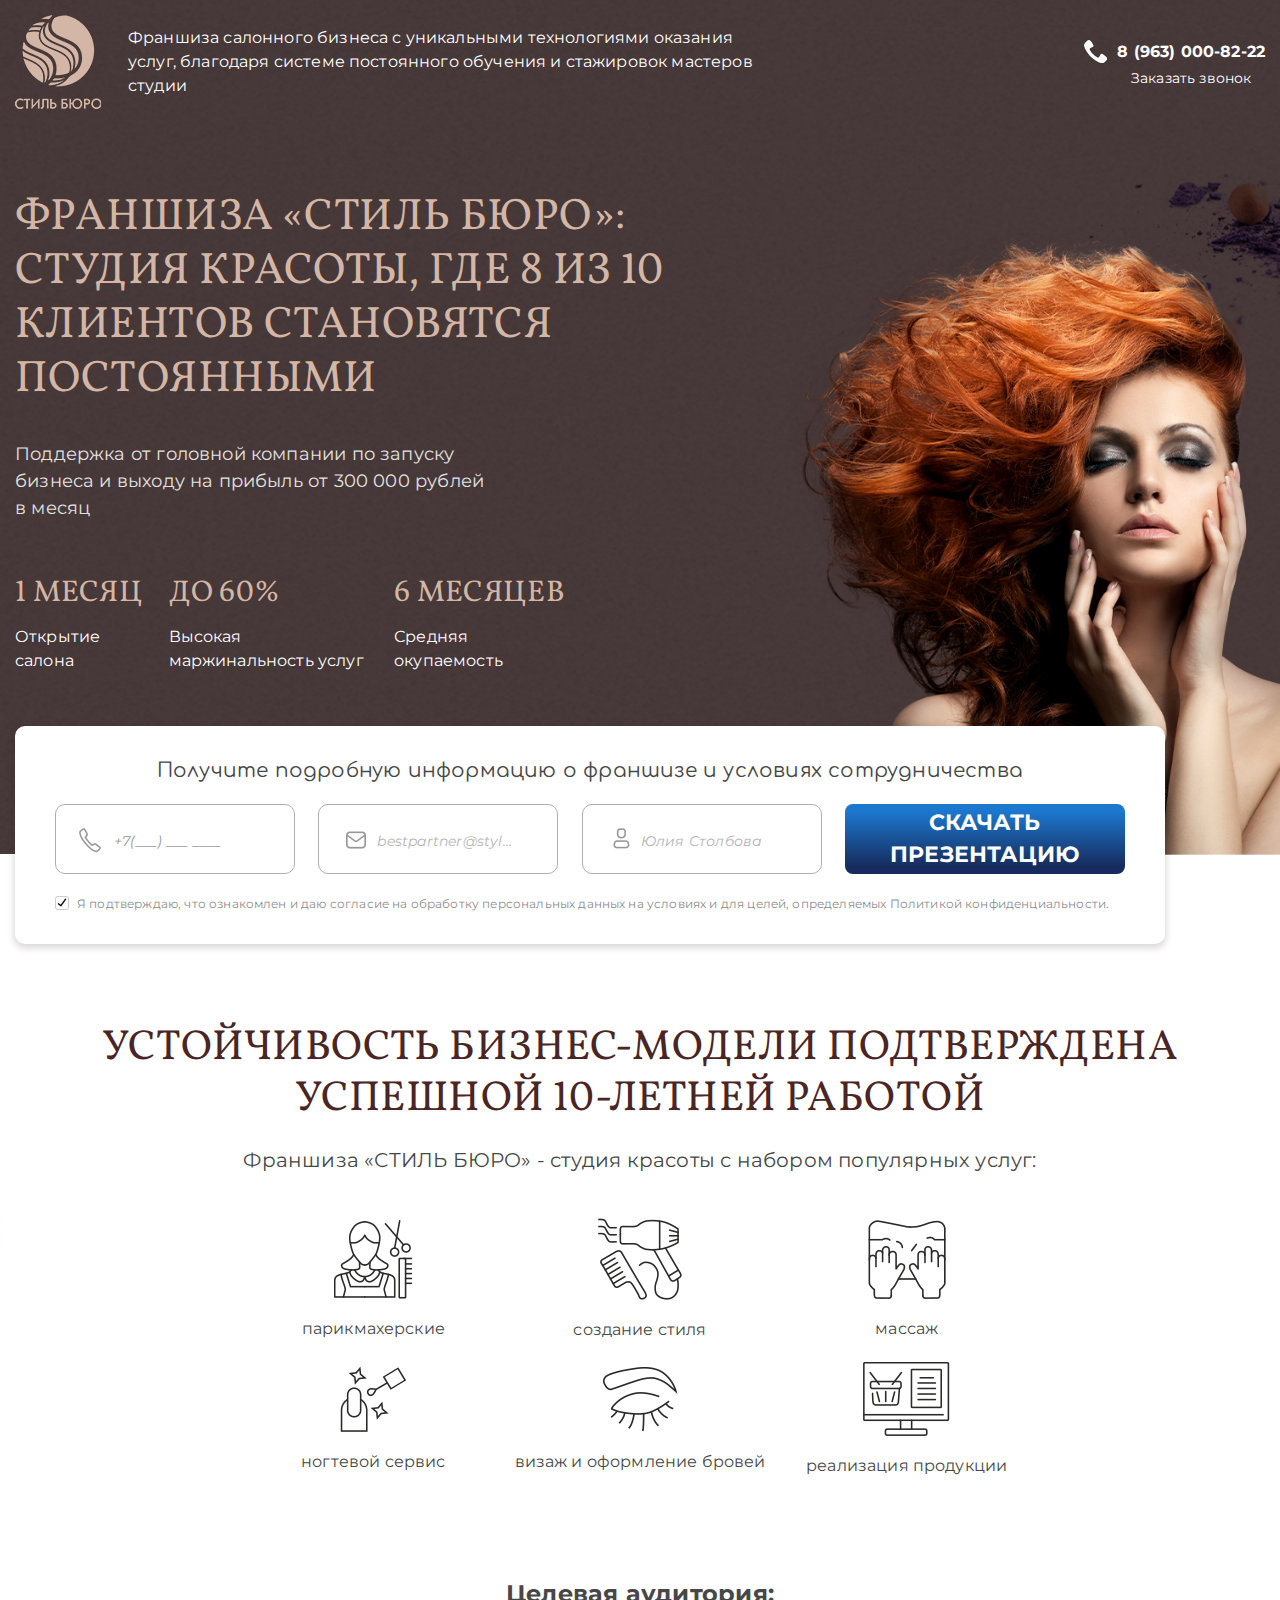
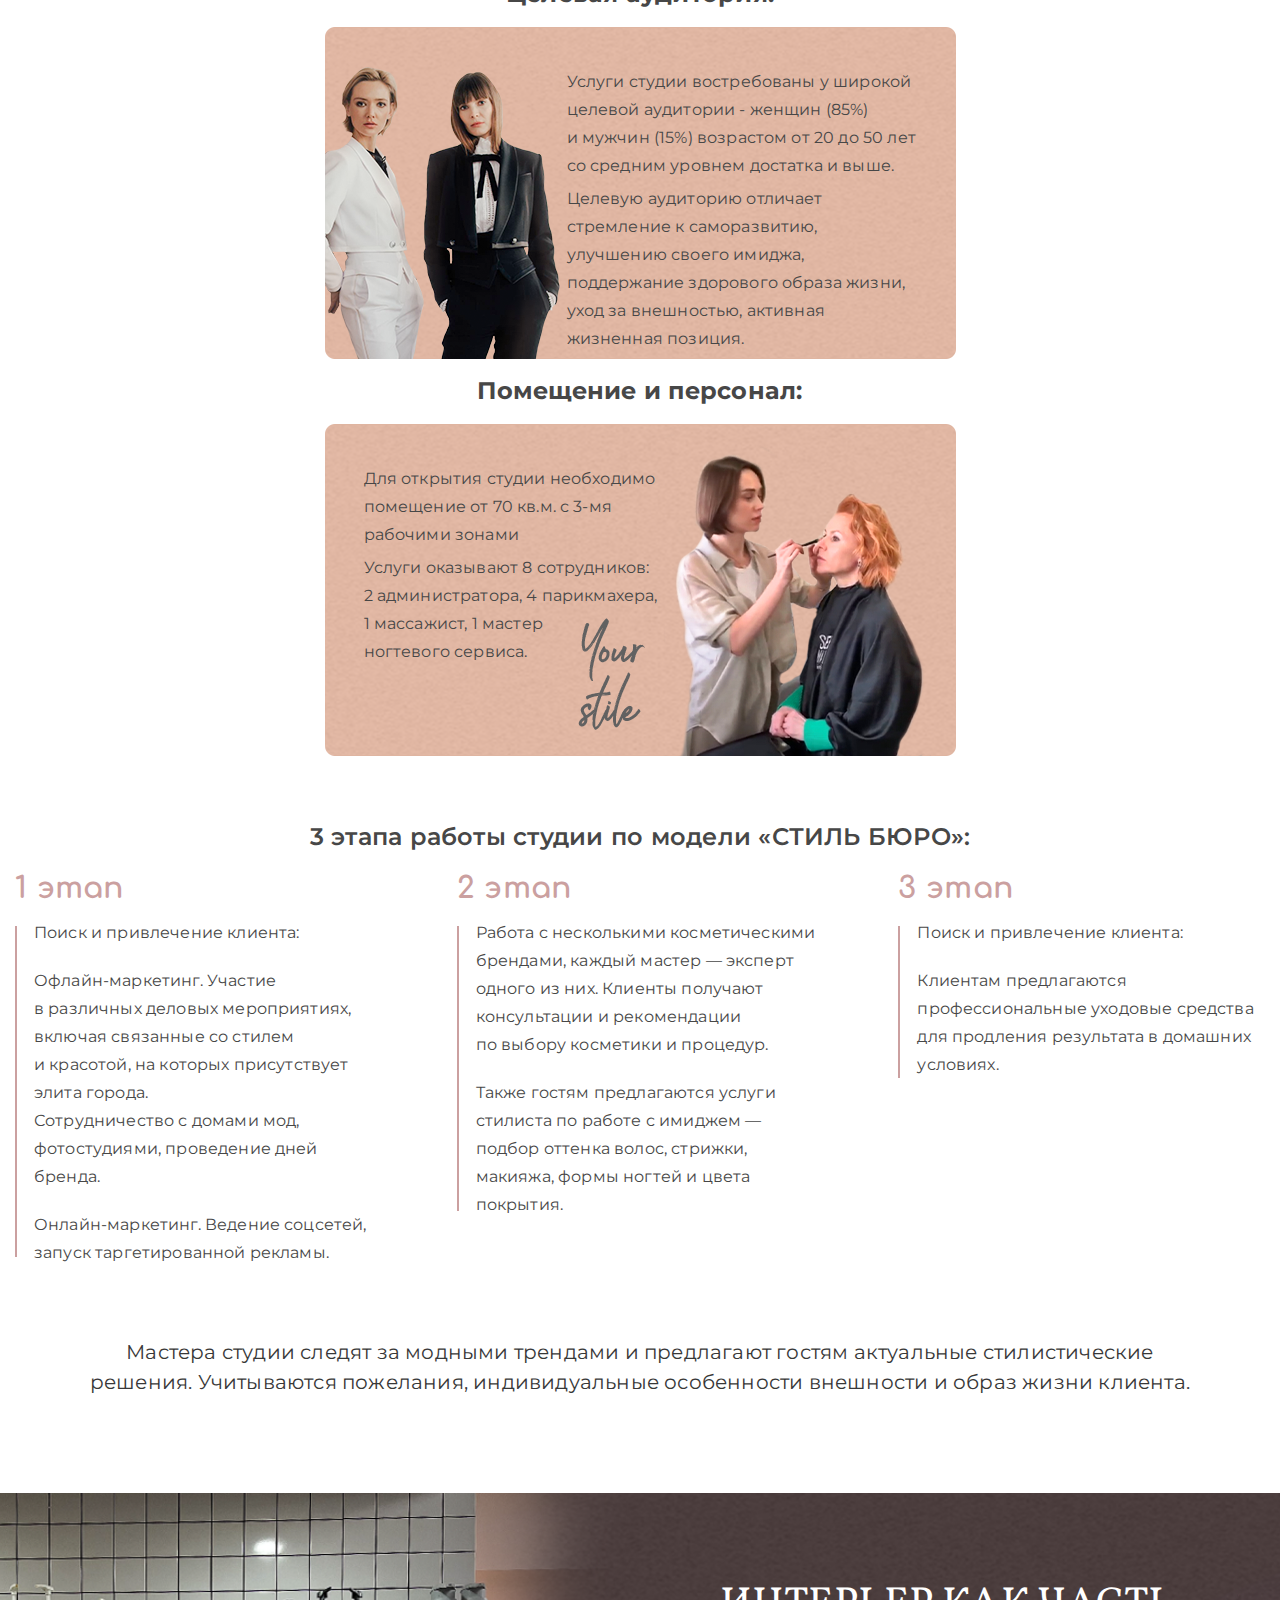
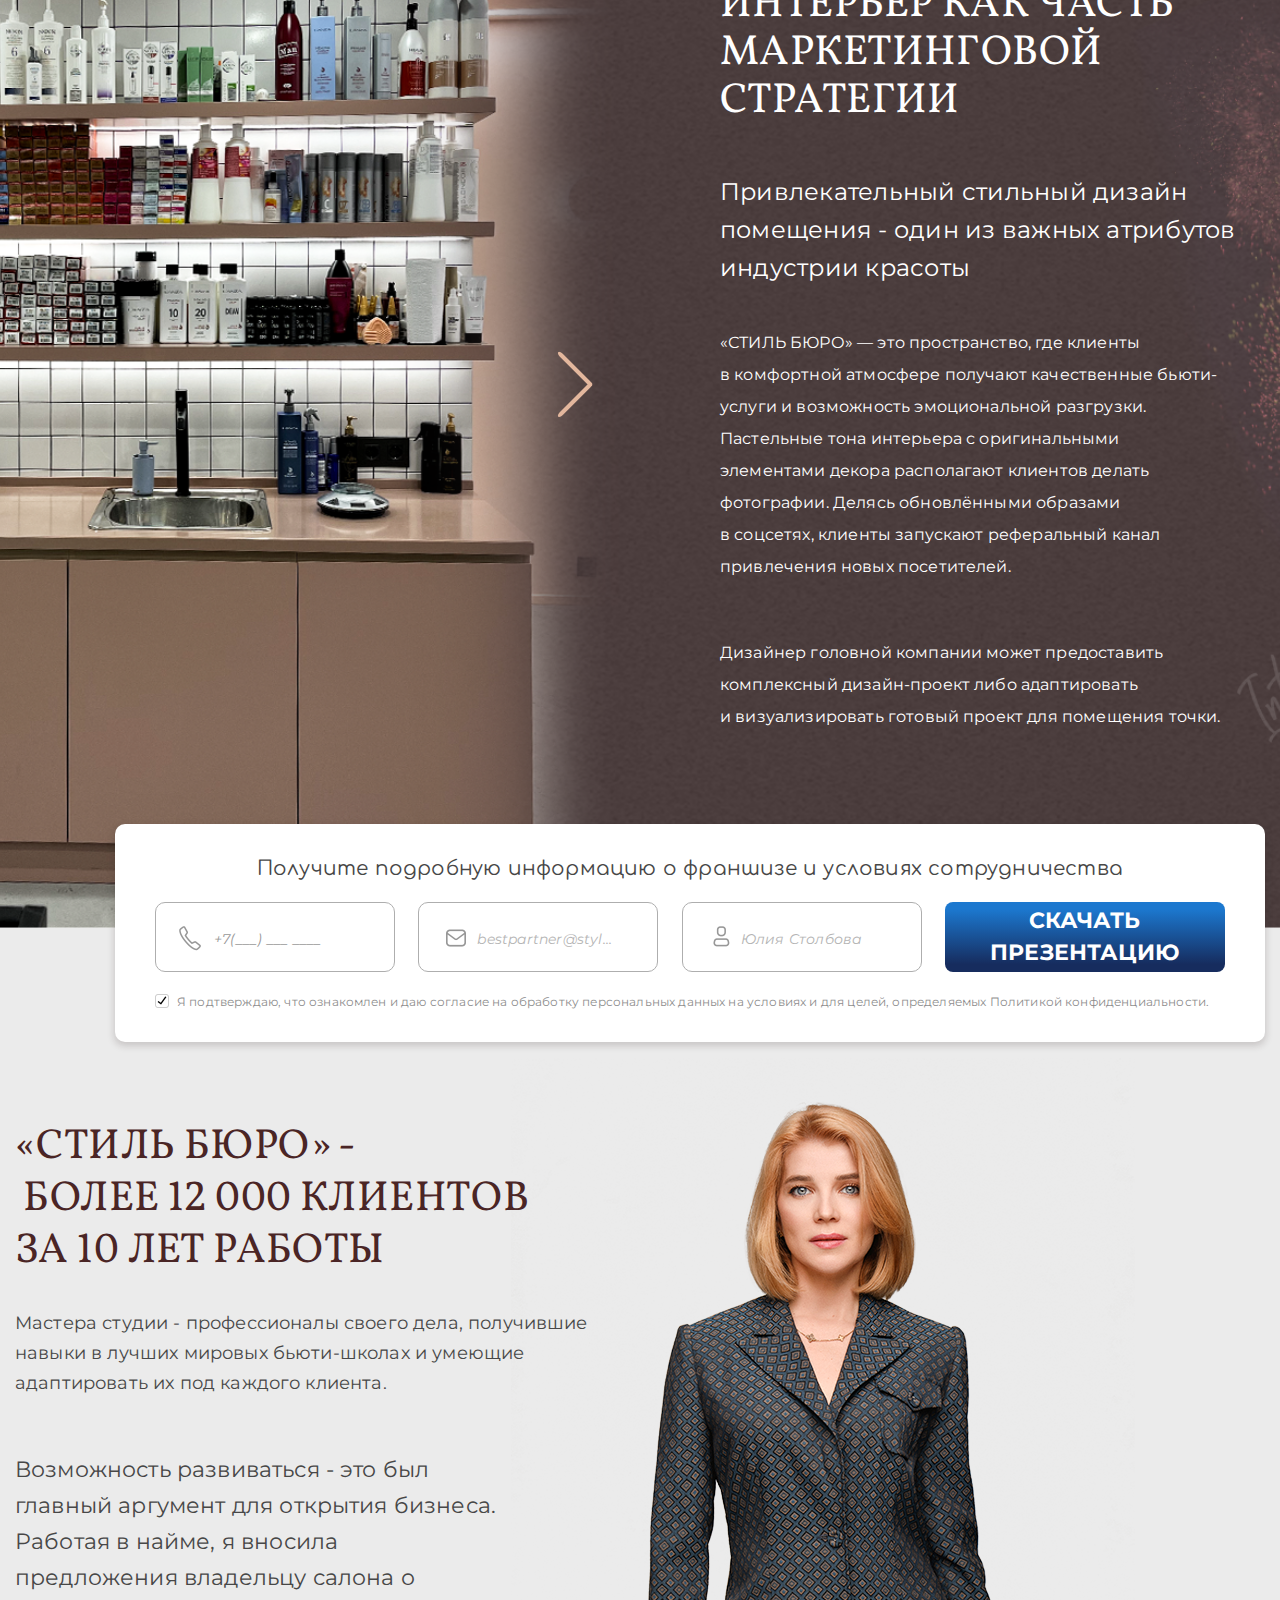
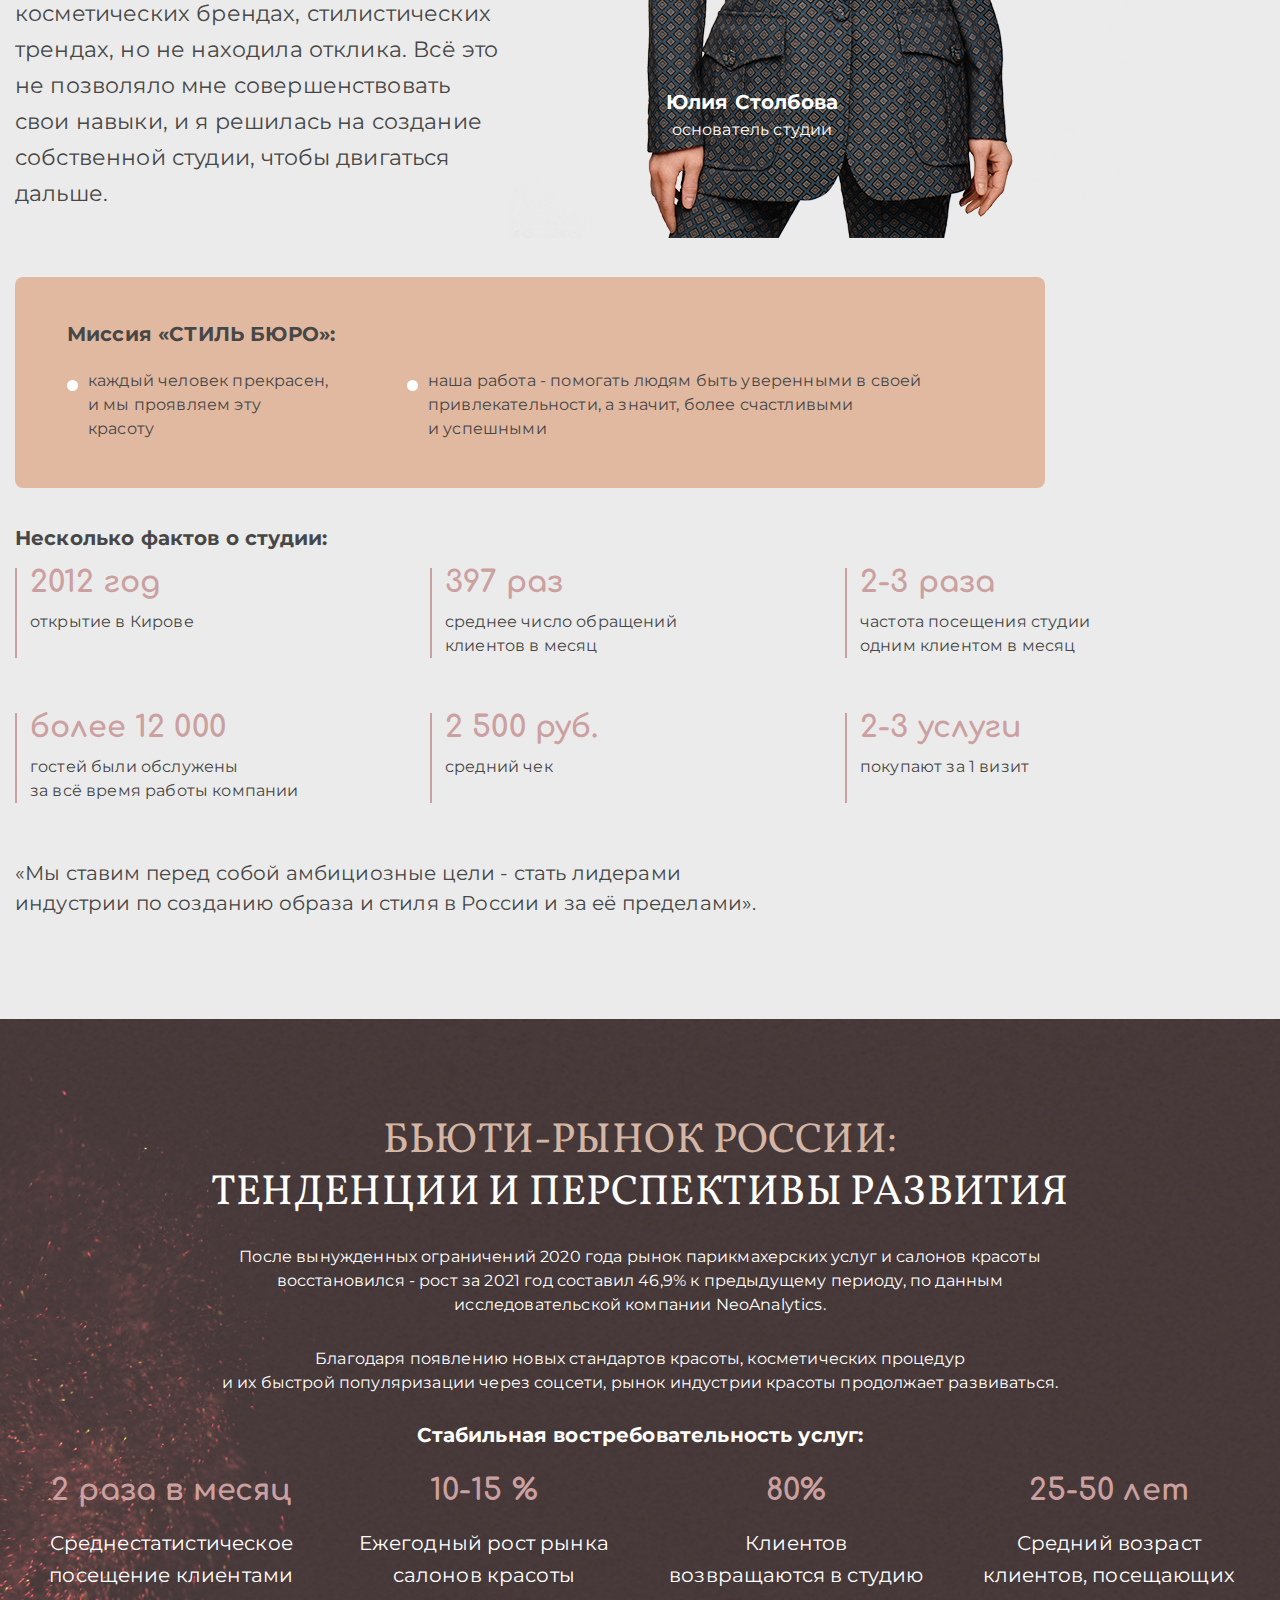
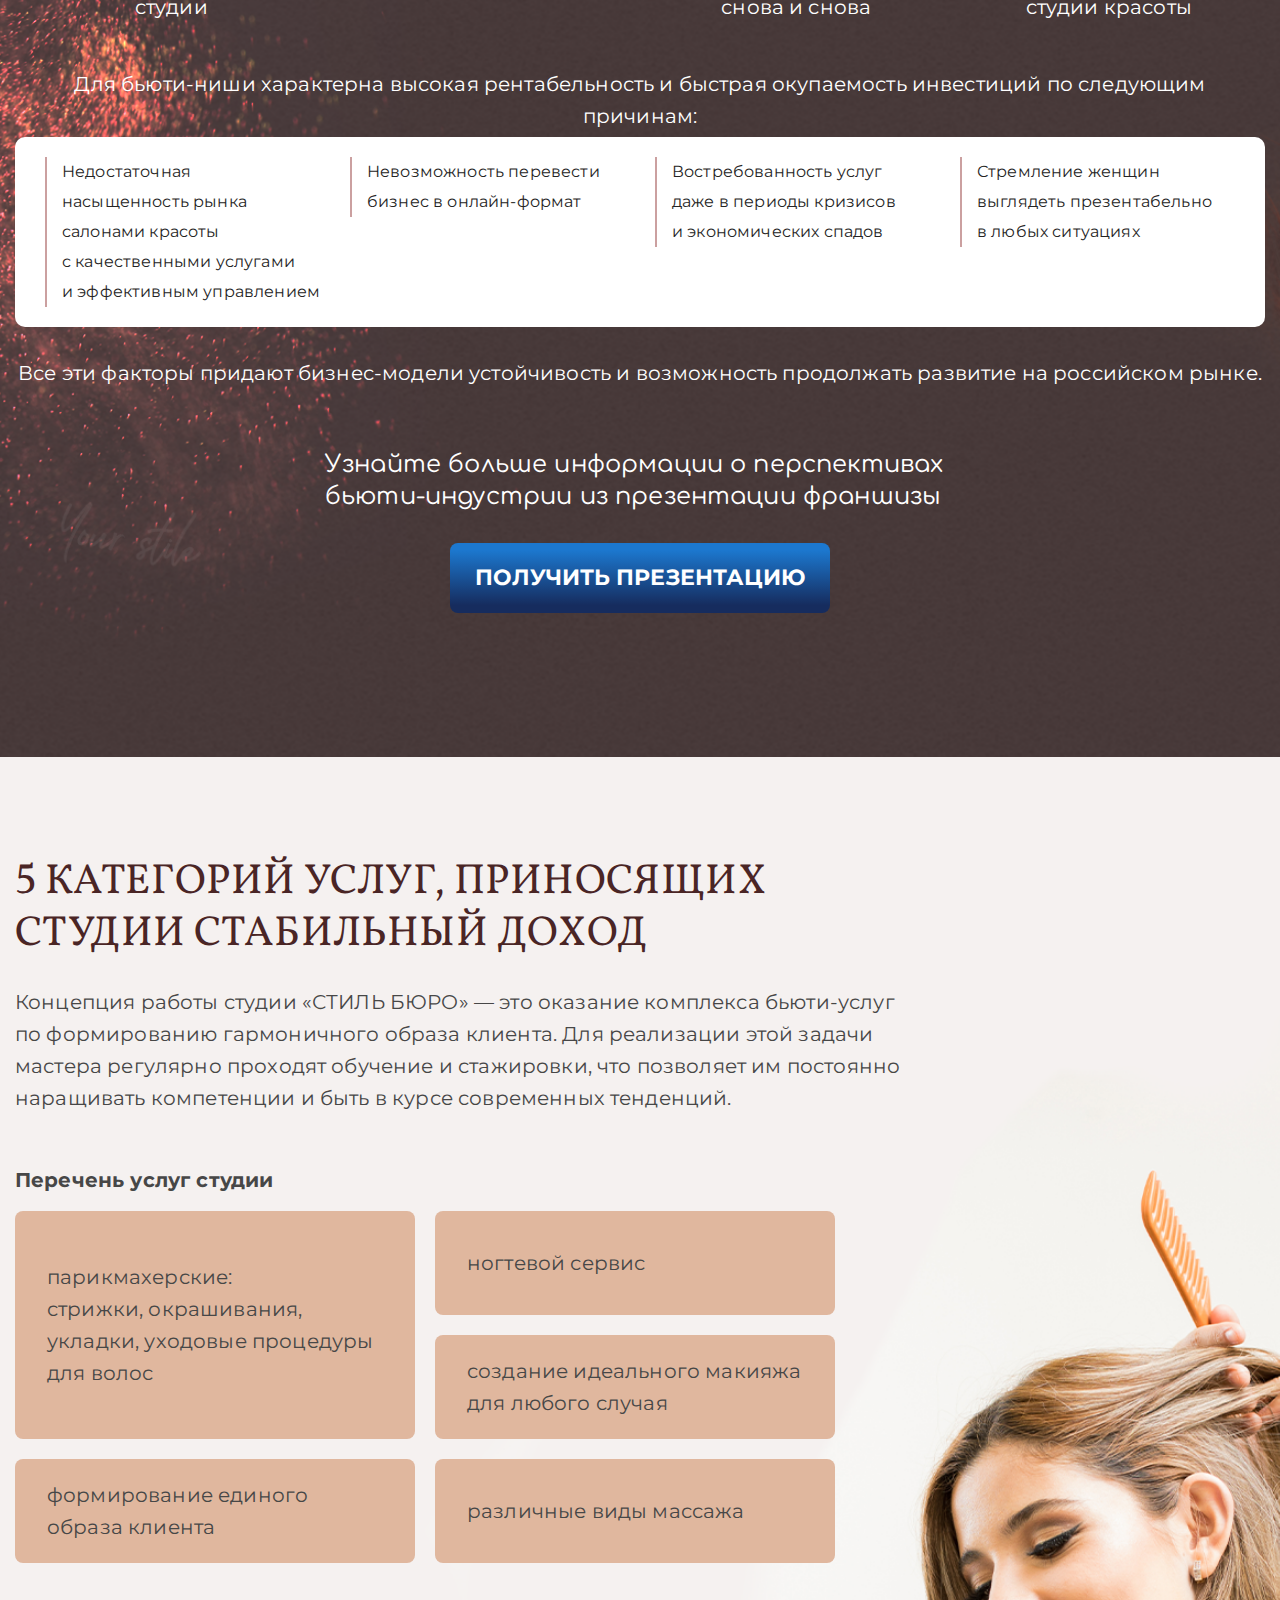
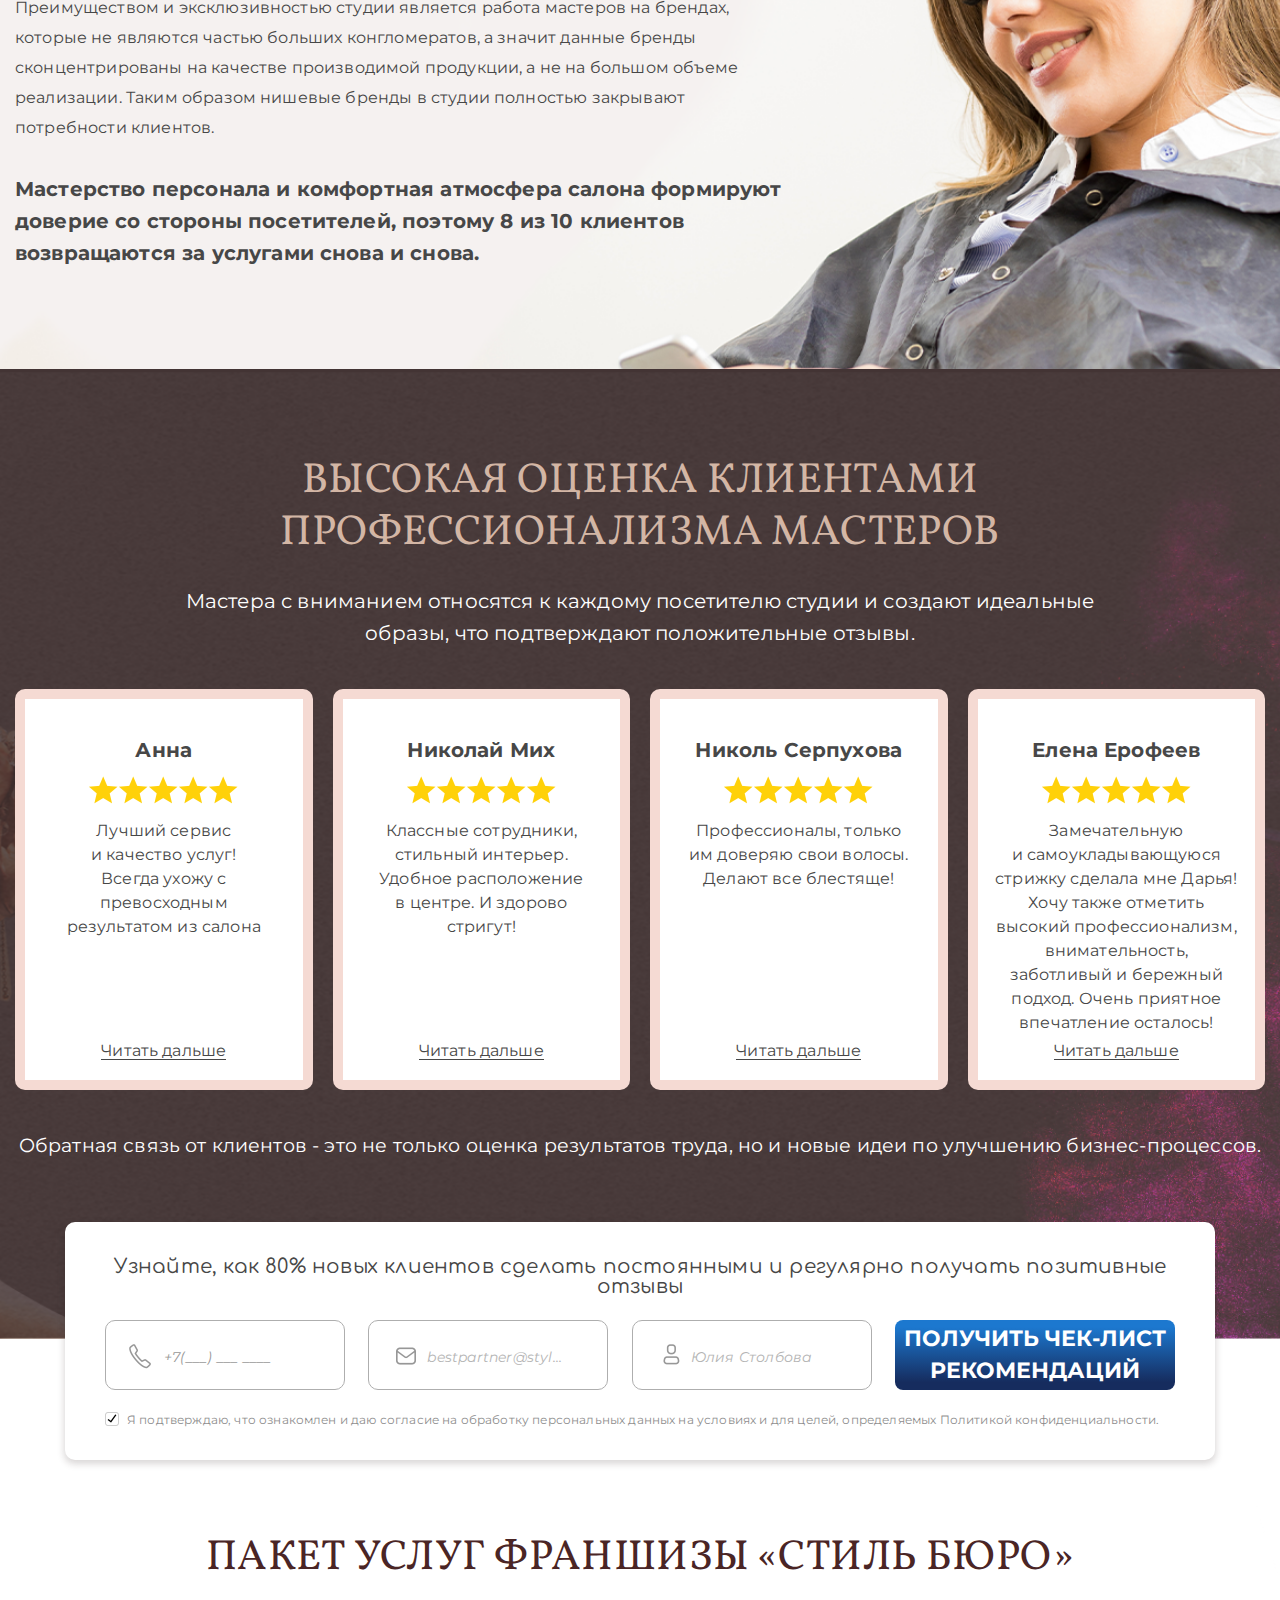
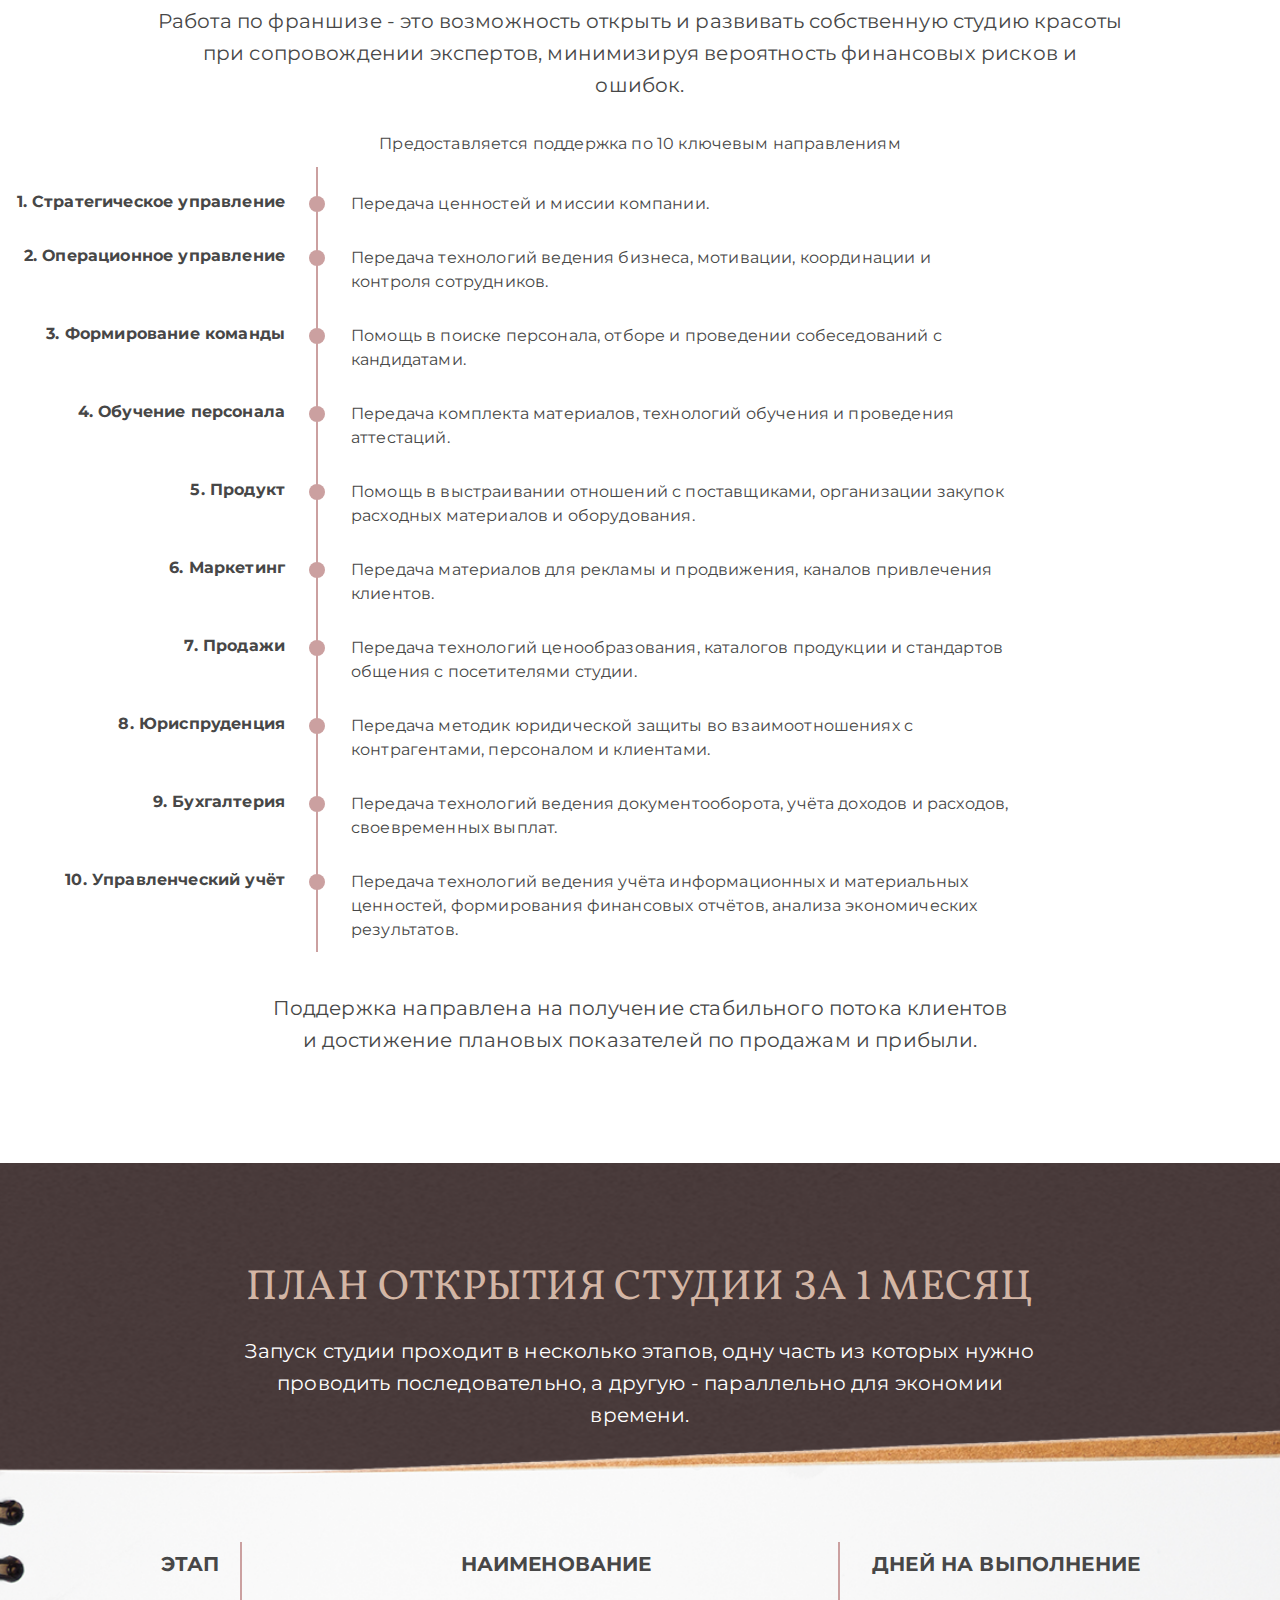
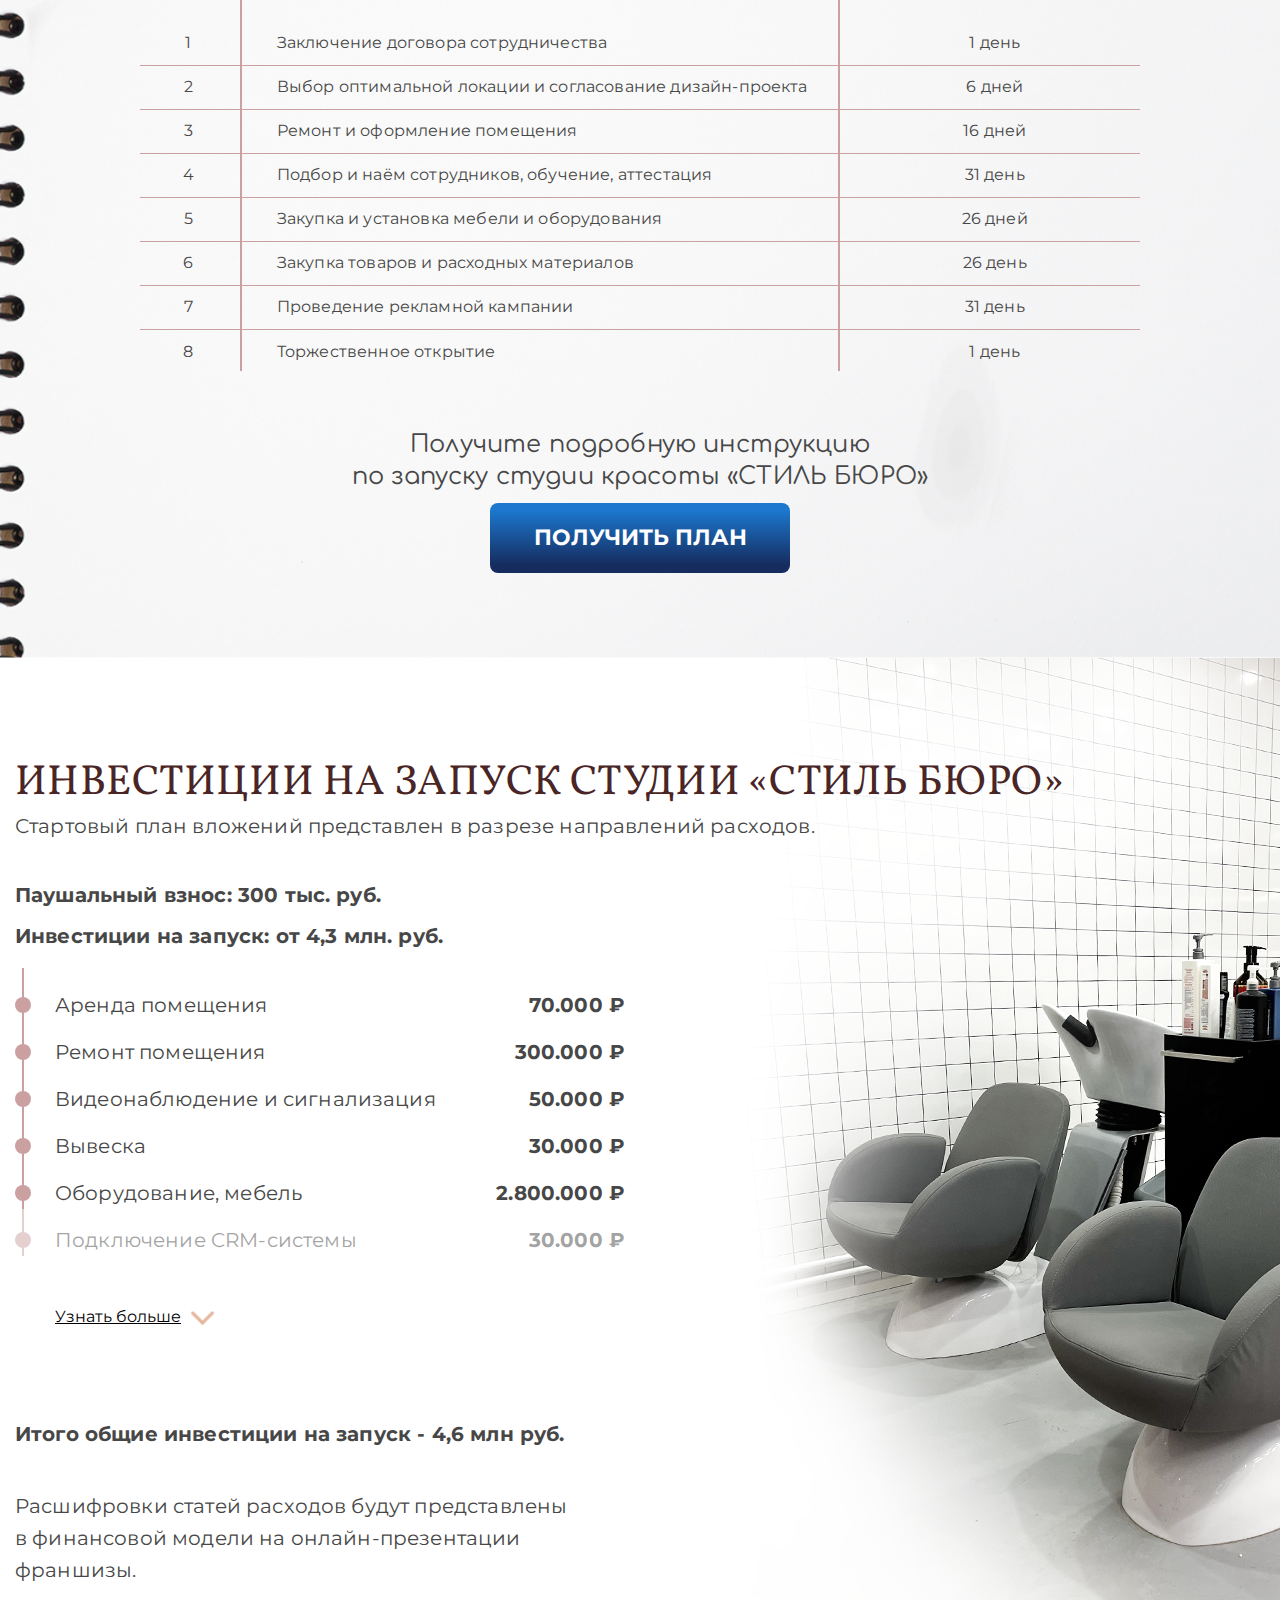
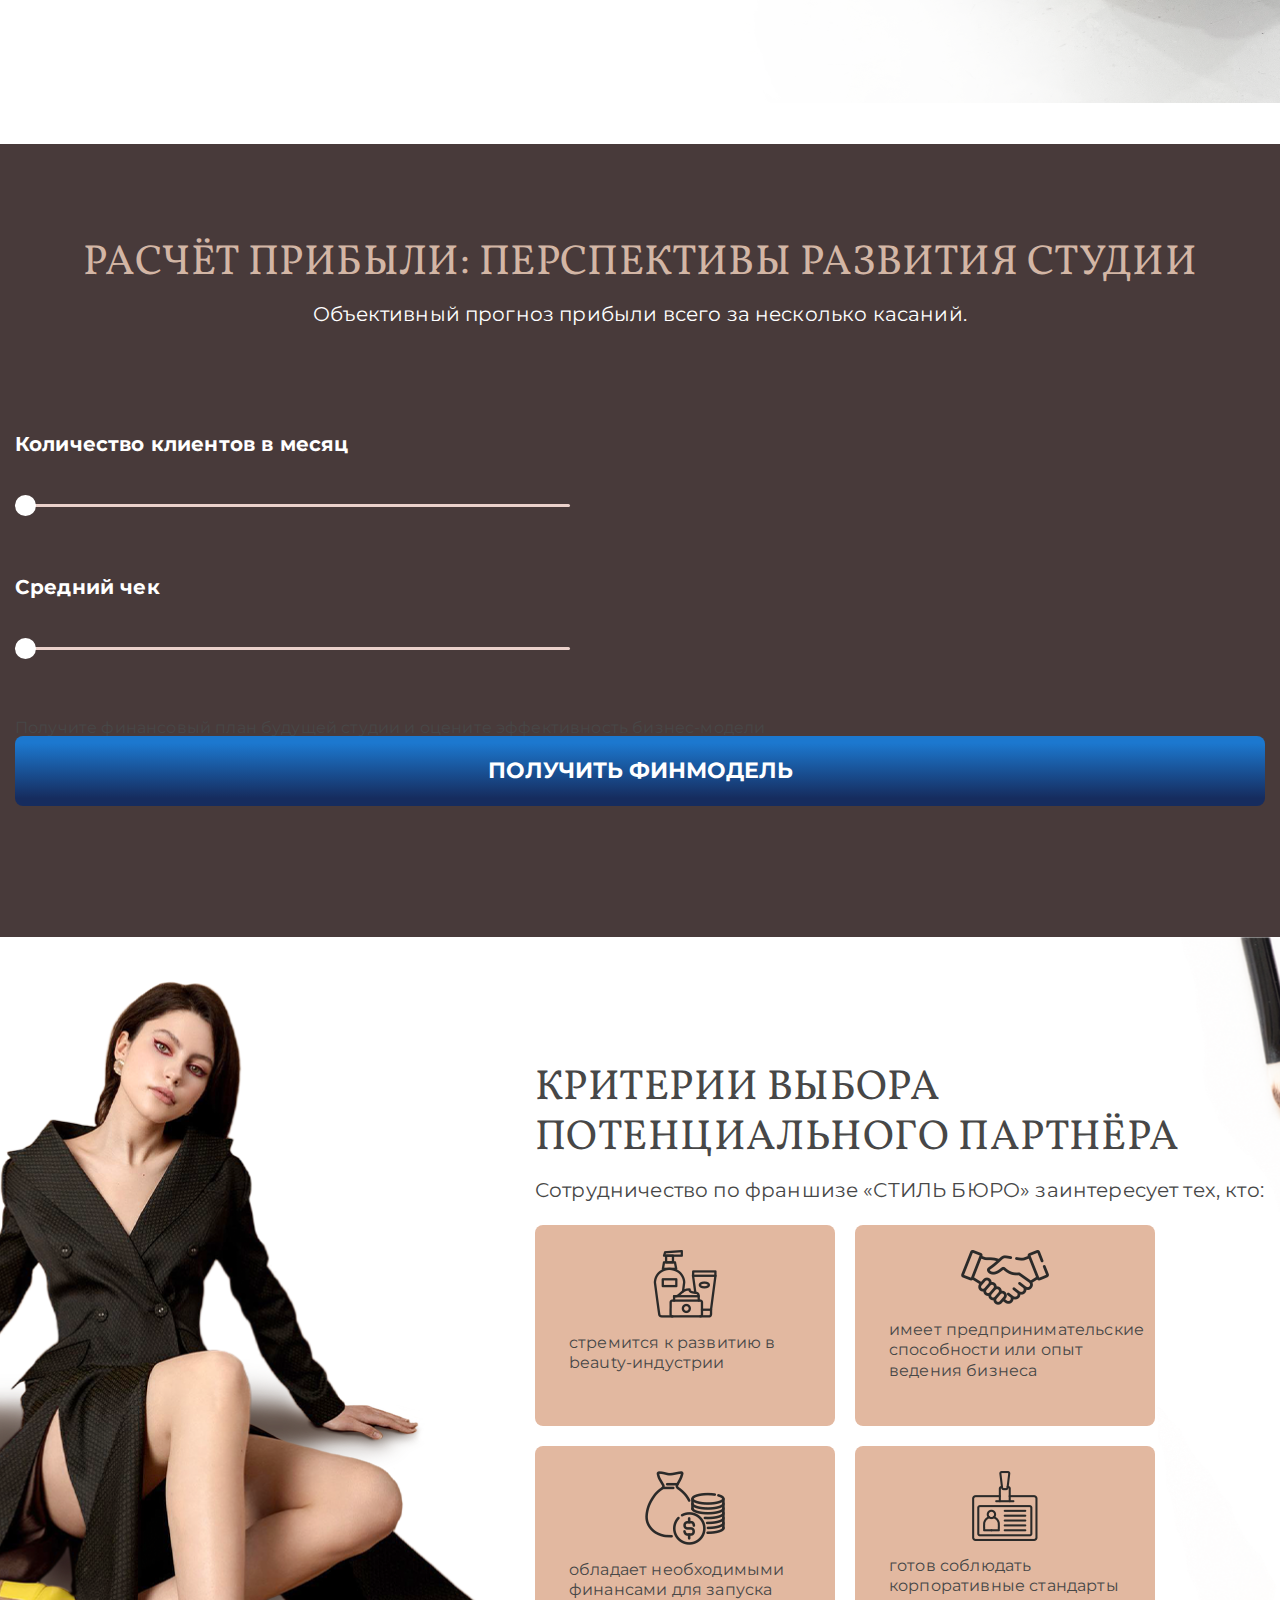
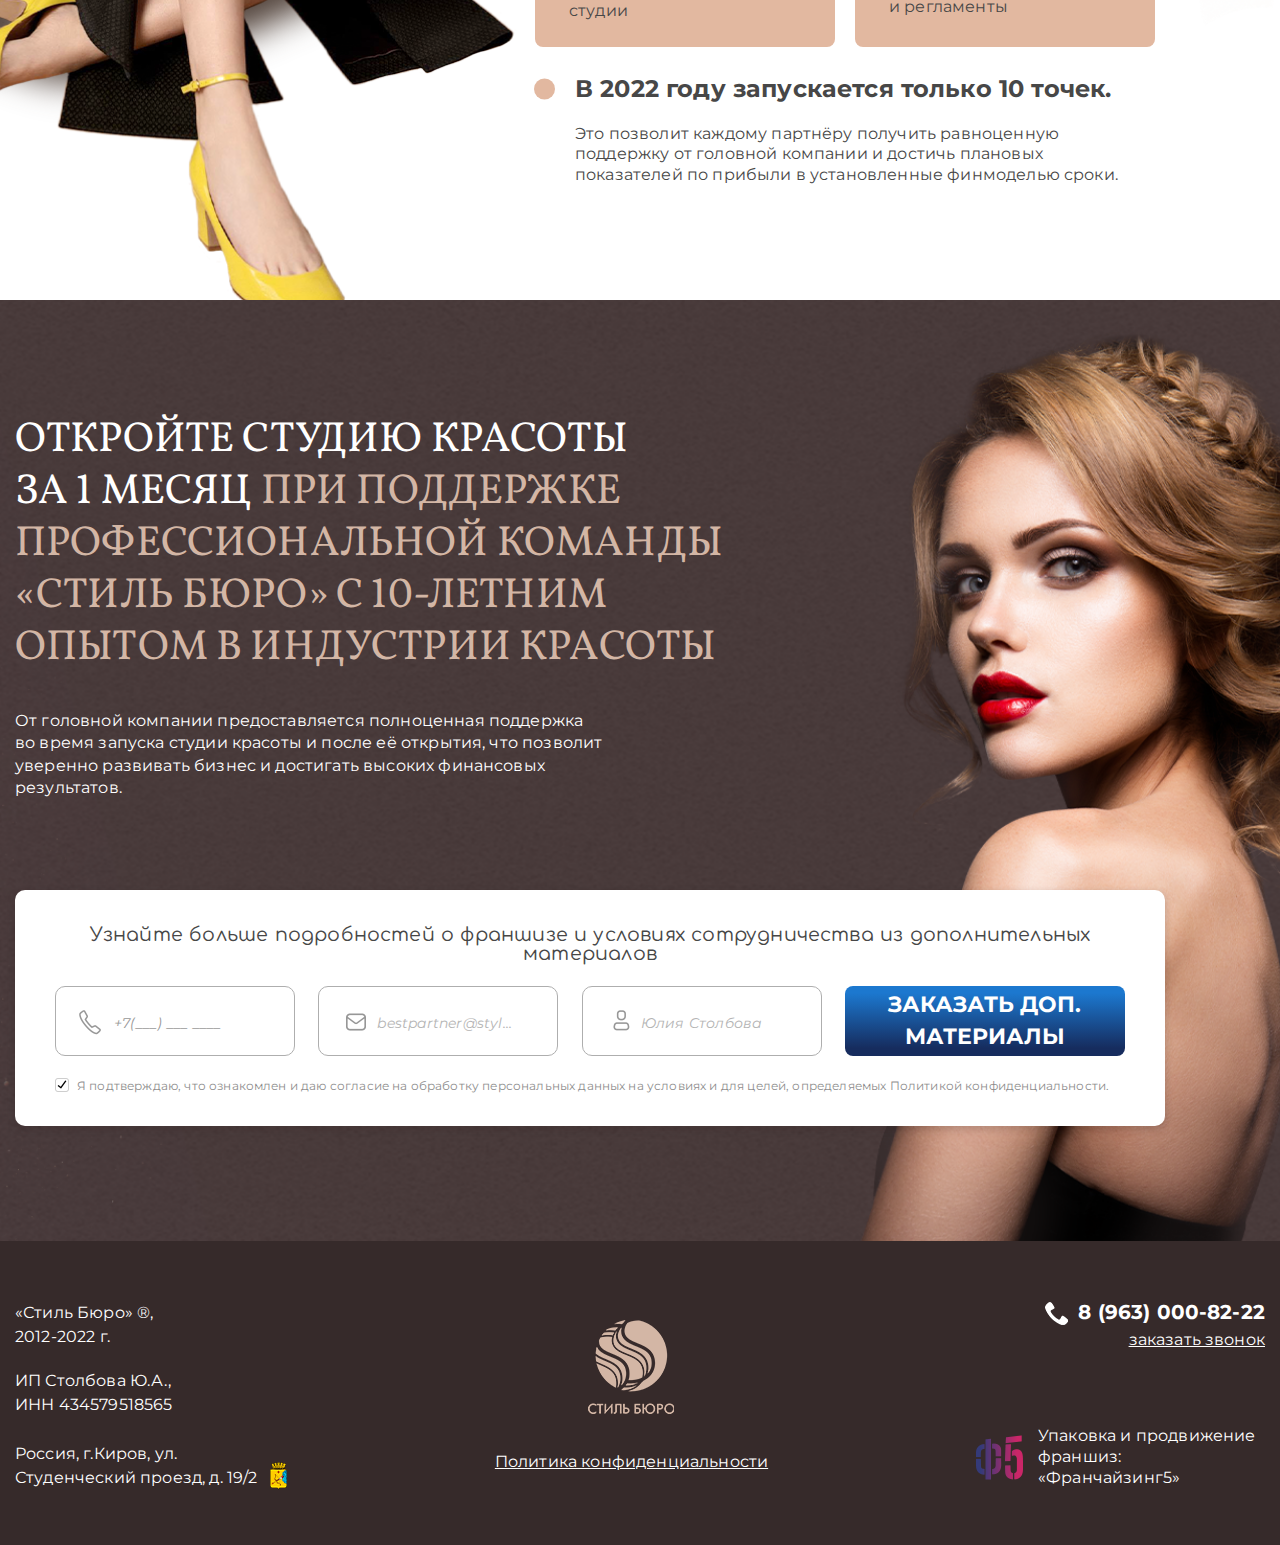
<file: index.html>
<!DOCTYPE html>
<html lang="en">
  <head>
    <meta charset="UTF-8" />
    <meta http-equiv="X-UA-Compatible" content="IE=edge" />
    <meta name="viewport" content="width=device-width, initial-scale=1.0" />
    <title>Франшиза студии красоты с опытом в бьюти-сфере с 2012 года</title>
    <link rel="shortcut icon" href="favicon.ico" type="image/x-icon" />
    <link rel="preconnect" href="https://fonts.googleapis.com" />
    <link rel="preconnect" href="https://fonts.gstatic.com" crossorigin />
    <link
      href="https://fonts.googleapis.com/css2?family=Comfortaa:wght@400;700&family=Montserrat:wght@400;600;700&family=Vollkorn&family=Vollkorn+SC&display=swap"
      rel="stylesheet"
    />
    <link rel="stylesheet" href="css/reset.css" />
    <link rel="stylesheet" href="css/style.css" />
    <link rel="stylesheet" href="css/modals.css" />
  </head>
  <body id="main-body">
    <div class="wrapper">
      <header class="header">
        <div class="container">
          <div class="header__body">
            <div class="header__logo">
              <img src="img/header/logo.png" alt="logo" />
              <p class="header__descr">
                Франшиза салонного бизнеса с уникальными технологиями оказания
                услуг, благодаря системе постоянного обучения и стажировок
                мастеров студии
              </p>
            </div>

            <div class="header__phone phone-block">
              <div class="phone-block__icon">
                <img src="img/header/phone.png" alt="icon" />
              </div>
              <div class="phone-block__link">
                <div class="phone-block__number">
                  <a href="tel:+79630008222">8 (963) 000-82-22</a>
                </div>
                <div class="phone-block__order modal-phone">
                  <a href="#">Заказать звонок</a>
                </div>
              </div>
            </div>
          </div>
        </div>
      </header>
      <div class="content__page">
        <main class="main">
          <div class="container">
            <div class="main__body">
              <img src="img/main/girl.png" alt="girl" class="main__girl" />
              <h1 class="main__title">
                Франшиза «СТИЛЬ БЮРО»: студия красоты, где 8 из 10 клиентов
                становятся постоянными
              </h1>
              <p class="main__descr">
                Поддержка от&nbsp;головной компании по&nbsp;запуску бизнеса
                и&nbsp;выходу на&nbsp;прибыль от&nbsp;300&nbsp;000 рублей
                в&nbsp;месяц
              </p>
              <div class="main__list">
                <div class="main__item">
                  <div class="main__item-img">
                    <h3>1 месяц</h3>
                  </div>
                  <p class="main__item-descr">Открытие салона</p>
                </div>
                <div class="main__item">
                  <div class="main__item-img">
                    <h3>до 60%</h3>
                  </div>
                  <p class="main__item-descr">Высокая маржинальность услуг</p>
                </div>
                <div class="main__item">
                  <div class="main__item-img">
                    <h3>6 месяцев</h3>
                  </div>
                  <p class="main__item-descr">Средняя окупаемость</p>
                </div>
              </div>
              <div class="main__slider">
                <div class="slider-flex">
                  <div class="slider-track">
                    <div class="slide-list slide-active">
                      <div class="main__item">
                        <div class="main__item-img">
                          <h3>1 месяц</h3>
                        </div>
                        <p class="main__item-descr">Открытие салона</p>
                      </div>
                    </div>
                    <div class="slide-list">
                      <div class="main__item">
                        <div class="main__item-img">
                          <h3>до 60%</h3>
                        </div>
                        <p class="main__item-descr">
                          Высокая маржинальность услуг
                        </p>
                      </div>
                    </div>
                    <div class="slide-list">
                      <div class="main__item">
                        <div class="main__item-img">
                          <h3>6 месяцев</h3>
                        </div>
                        <p class="main__item-descr">Средняя окупаемость</p>
                      </div>
                    </div>
                  </div>
                </div>
                <div class="slide-dots">
                  <span class="slide-dot slide-active"></span>
                  <span class="slide-dot"></span>
                  <span class="slide-dot"></span>
                </div>
              </div>
              <div class="main__form">
                <div class="form__body">
                  <div class="form__title">
                    Получите подробную информацию о франшизе и условиях
                    сотрудничества
                  </div>
                  <form action="" class="form">
                    <div class="form__field">
                      <input
                        type="tel"
                        class="form__input form__input-phone"
                        name="phone"
                        placeholder="+7 (___) ___ ____"
                        autocomplete="off"
                      />
                      <input
                        type="email"
                        class="form__input form__input-email"
                        name="email"
                        placeholder="bestpartner@styl..."
                        autocomplete="off"
                      />
                      <input
                        type="text"
                        class="form__input form__input-name"
                        name="name"
                        placeholder="Юлия Столбова"
                        autocomplete="off"
                      />
                      <input
                        type="text"
                        name="section-name-text"
                        value=" Получите подробную информацию о франшизе и условиях сотрудничества"
                        hidden
                      />
                      <input
                        type="text"
                        name="section-btn-text"
                        value="Скачать презентацию"
                        hidden
                      />
                      <input
                        type="text"
                        name="section-name"
                        value="открытая"
                        hidden
                      />
                      <div class="main__btn-cover">
                        <button class="btn" type="submit">
                          Скачать презентацию
                        </button>
                      </div>
                    </div>
                    <div class="form__policy">
                      <div class="policy__tick">
                        <img src="img/form/tick.png" alt="tick" />
                      </div>
                      <p>
                        Я подтверждаю, что ознакомлен и даю согласие на
                        обработку персональных данных на условиях и для целей,
                        определяемых
                        <span class="politicy"
                          >Политикой конфиденциальности.</span
                        >
                      </p>
                    </div>
                  </form>
                </div>
              </div>
              <div class="adaptive__btn-cover wow fadeInLeft">
                <button class="btn top-btn" type="submit">
                  Скачать презентацию
                </button>
              </div>
            </div>
          </div>
        </main>
        <section class="second">
          <div class="container">
            <div class="second__body">
              <h2 class="second__title title">
                Устойчивость бизнес-модели подтверждена успешной 10-летней
                работой
              </h2>
              <p class="second__descr">
                Франшиза «СТИЛЬ БЮРО» - студия красоты с набором популярных
                услуг:
              </p>
              <div class="second__list">
                <div class="second__item">
                  <img
                    src="img/second/01.png"
                    alt="img"
                    class="second__item-img"
                  />
                  <p class="second__item-text">парикмахерские</p>
                </div>
                <div class="second__item">
                  <img
                    src="img/second/02.png"
                    alt="img"
                    class="second__item-img"
                  />
                  <p class="second__item-text">создание стиля</p>
                </div>
                <div class="second__item">
                  <img
                    src="img/second/03.png"
                    alt="img"
                    class="second__item-img"
                  />
                  <p class="second__item-text">массаж</p>
                </div>
                <div class="second__item">
                  <img
                    src="img/second/04.png"
                    alt="img"
                    class="second__item-img"
                  />
                  <p class="second__item-text">ногтевой сервис</p>
                </div>
                <div class="second__item">
                  <img
                    src="img/second/05.png"
                    alt="img"
                    class="second__item-img"
                  />
                  <p class="second__item-text">визаж и оформление бровей</p>
                </div>
                <div class="second__item">
                  <img
                    src="img/second/06.png"
                    alt="img"
                    class="second__item-img"
                  />
                  <p class="second__item-text">реализация продукции</p>
                </div>
              </div>
              <div class="second__box">
                <div class="second__block">
                  <div class="second__block-title">Целевая аудитория:</div>
                  <div class="second__block-content">
                    <p>
                      Услуги студии востребованы у&nbsp;широкой целевой
                      аудитории - женщин (85%) и&nbsp;мужчин (15%) возрастом
                      от&nbsp;20&nbsp;до&nbsp;50&nbsp;лет со средним уровнем
                      достатка и&nbsp;выше.
                    </p>
                    <p>
                      Целевую аудиторию отличает стремление к&nbsp;саморазвитию,
                      улучшению своего имиджа, поддержание здорового образа
                      жизни, уход за&nbsp;внешностью, активная жизненная
                      позиция.
                    </p>
                  </div>
                </div>
                <div class="second__block">
                  <div class="second__block-title">Помещение и персонал:</div>
                  <div
                    class="second__block-content second__block-content--second"
                  >
                    <p>
                      Для открытия студии необходимо помещение
                      от&nbsp;70&nbsp;кв.м.&nbsp;с 3-мя рабочими зонами
                    </p>
                    <p>
                      Услуги оказывают 8&nbsp;сотрудников:
                      2&nbsp;администратора, 4 парикмахера, 1&nbsp;массажист,
                      1&nbsp;мастер <span>ногтевого сервиса.</span>
                    </p>
                  </div>
                </div>
              </div>
              <div class="second__stages-title">
                3 этапа работы студии по модели «СТИЛЬ БЮРО»:
              </div>
              <div class="second__stages">
                <div class="second__stage">
                  <div class="second__stage-title">1 этап</div>
                  <div class="second__stage-content">
                    <p>Поиск и привлечение клиента:</p>
                    <p>
                      Офлайн-маркетинг. Участие в&nbsp;различных деловых
                      мероприятиях, включая связанные со&nbsp;стилем
                      и&nbsp;красотой, на которых присутствует элита города.
                      <span
                        >Сотрудничество с&nbsp;домами мод, фотостудиями,
                        проведение дней бренда.</span
                      >
                    </p>
                    <p>
                      Онлайн-маркетинг. Ведение соцсетей, запуск таргетированной
                      рекламы.
                    </p>
                  </div>
                </div>
                <div class="second__stage">
                  <div class="second__stage-title">2 этап</div>
                  <div class="second__stage-content">
                    <p>
                      Работа с&nbsp;несколькими косметическими брендами, каждый
                      мастер&nbsp;&mdash; эксперт одного из&nbsp;них. Клиенты
                      получают консультации и&nbsp;рекомендации по&nbsp;выбору
                      косметики и процедур.
                    </p>
                    <p>
                      Также гостям предлагаются услуги стилиста по&nbsp;работе с
                      имиджем&nbsp;&mdash; подбор оттенка волос, стрижки,
                      макияжа, формы ногтей и&nbsp;цвета покрытия.
                    </p>
                  </div>
                </div>
                <div class="second__stage">
                  <div class="second__stage-title">3 этап</div>
                  <div class="second__stage-content">
                    <p>Поиск и привлечение клиента:</p>
                    <p>
                      Клиентам предлагаются профессиональные уходовые средства
                      для продления результата в&nbsp;домашних условиях.
                    </p>
                  </div>
                </div>
              </div>
              <div class="second__subtitle">
                Мастера студии следят за&nbsp;модными трендами и&nbsp;предлагают
                гостям актуальные стилистические решения. Учитываются пожелания,
                индивидуальные особенности внешности и&nbsp;образ жизни клиента.
              </div>
            </div>
          </div>
        </section>
        <section class="third">
          <div class="container">
            <div class="third__body">
              <div class="third__content">
                <img
                  src="img/third/arrow.png"
                  alt="arrow"
                  class="third__arrow"
                />
                <h2 class="third__title title">
                  Интерьер как часть маркетинговой стратегии
                </h2>
                <p class="third__subtitle">
                  Привлекательный стильный дизайн помещения - один из важных
                  атрибутов индустрии красоты
                </p>
                <p class="third__descr">
                  &laquo;СТИЛЬ БЮРО&raquo;&nbsp;&mdash; это пространство, где
                  клиенты в&nbsp;комфортной атмосфере получают качественные
                  бьюти-услуги и&nbsp;возможность эмоциональной разгрузки.
                  <span
                    >Пастельные тона интерьера с оригинальными элементами декора
                    располагают клиентов делать фотографии. Делясь обновлёнными
                    образами в&nbsp;соцсетях, клиенты запускают реферальный
                    канал привлечения новых посетителей.</span
                  >
                </p>
                <p class="third__descr">
                  Дизайнер головной компании может предоставить комплексный
                  дизайн-проект либо адаптировать и&nbsp;визуализировать готовый
                  проект для помещения точки.
                </p>
              </div>
              <div class="main__form third__form">
                <div class="form__body">
                  <div class="form__title">
                    Получите подробную информацию о франшизе и условиях
                    сотрудничества
                  </div>
                  <form action="" class="form">
                    <div class="form__field">
                      <input
                        type="tel"
                        class="form__input form__input-phone"
                        name="phone"
                        placeholder="+7 (___) ___ ____"
                        autocomplete="off"
                      />
                      <input
                        type="email"
                        class="form__input form__input-email"
                        name="email"
                        placeholder="bestpartner@styl..."
                        autocomplete="off"
                      />
                      <input
                        type="text"
                        class="form__input form__input-name"
                        name="name"
                        placeholder="Юлия Столбова"
                        autocomplete="off"
                      />
                      <input
                        type="text"
                        name="section-name-text"
                        value=" Получите подробную информацию о франшизе и условиях сотрудничества"
                        hidden
                      />
                      <input
                        type="text"
                        name="section-btn-text"
                        value="Скачать презентацию"
                        hidden
                      />
                      <input
                        type="text"
                        name="section-name"
                        value="открытая"
                        hidden
                      />
                      <div class="main__btn-cover">
                        <button class="btn" type="submit">
                          Скачать презентацию
                        </button>
                      </div>
                    </div>
                    <div class="form__policy">
                      <div class="policy__tick">
                        <img src="img/form/tick.png" alt="tick" />
                      </div>
                      <p>
                        Я подтверждаю, что ознакомлен и даю согласие на
                        обработку персональных данных на условиях и для целей,
                        определяемых
                        <span class="politicy"
                          >Политикой конфиденциальности.</span
                        >
                      </p>
                    </div>
                  </form>
                </div>
              </div>
              <div class="adaptive__btn-cover wow fadeInLeft">
                <button class="btn top-btn" type="submit">
                  Скачать презентацию
                </button>
              </div>
            </div>
          </div>
        </section>
        <section class="fourth">
          <div class="container">
            <div class="fourth__body">
              <div class="fourth__content">
                <h2 class="fourth__title title">
                  &laquo;СТИЛЬ БЮРО&raquo; -&nbsp;более&nbsp;12&nbsp;000
                  клиентов за&nbsp;10&nbsp;лет работы
                </h2>
                <p class="fourth__descr">
                  Мастера студии - профессионалы своего дела, получившие навыки
                  в лучших мировых бьюти-школах и умеющие адаптировать их под
                  каждого клиента.
                </p>
                <p class="fourth__text">
                  Возможность развиваться - это был главный аргумент для
                  открытия бизнеса. Работая в найме, я вносила предложения
                  владельцу салона о косметических брендах, стилистических
                  трендах, но не находила отклика. Всё это не позволяло мне
                  совершенствовать свои навыки, и я решилась на создание
                  собственной студии, чтобы двигаться дальше.
                </p>
                <div class="fourth__owner">
                  <img
                    src="img/fourth/owner.png"
                    alt="img"
                    class="fourth__img"
                  />
                  <div class="fourth__about">
                    <div class="fourth__name">Юлия Столбова</div>
                    <div class="fourth__post">основатель студии</div>
                  </div>
                </div>
              </div>
              <div class="fourth__box">
                <div class="fourth__box-title">Миссия «СТИЛЬ БЮРО»:</div>
                <div class="fourth__box-list">
                  <div class="fourth__box-item">
                    каждый человек прекрасен,
                    <span>и&nbsp;мы&nbsp;проявляем эту красоту</span>
                  </div>
                  <div class="fourth__box-item">
                    наша работа&nbsp;- помогать людям быть уверенными
                    в&nbsp;своей привлекательности, а&nbsp;значит, более
                    счастливыми и&nbsp;успешными
                  </div>
                </div>
              </div>
              <div class="fourth__facts">
                <div class="fourth__facts-title">
                  Несколько фактов о студии:
                </div>
                <div class="fourth__facts-list">
                  <div class="fourth__facts-item">
                    <div class="fourth__facts-subtitle">2012 год</div>
                    <div class="fourth__facts-text">открытие в Кирове</div>
                  </div>
                  <div class="fourth__facts-item">
                    <div class="fourth__facts-subtitle">397 раз</div>
                    <div class="fourth__facts-text">
                      среднее число обращений клиентов в месяц
                    </div>
                  </div>
                  <div class="fourth__facts-item">
                    <div class="fourth__facts-subtitle">2-3 раза</div>
                    <div class="fourth__facts-text">
                      частота посещения студии одним клиентом в&nbsp;месяц
                    </div>
                  </div>
                  <div class="fourth__facts-item">
                    <div class="fourth__facts-subtitle">более 12 000</div>
                    <div class="fourth__facts-text">
                      гостей были обслужены
                      <span>за&nbsp;всё время работы компании</span>
                    </div>
                  </div>
                  <div class="fourth__facts-item">
                    <div class="fourth__facts-subtitle">2 500 руб.</div>
                    <div class="fourth__facts-text">средний чек</div>
                  </div>
                  <div class="fourth__facts-item">
                    <div class="fourth__facts-subtitle">2-3 услуги</div>
                    <div class="fourth__facts-text">покупают за 1 визит</div>
                  </div>
                </div>
                <div class="fourth__facts-suptitle">
                  «Мы ставим перед собой амбициозные цели - стать лидерами
                  индустрии по созданию образа и стиля в России и за её
                  пределами».
                </div>
              </div>
            </div>
          </div>
        </section>
        <section class="fifth">
          <div class="container">
            <div class="fifth__body">
              <h2 class="fifth__title title">
                <span>Бьюти-рынок России:</span> тенденции и перспективы
                развития
              </h2>
              <p class="fifth__descr">
                После вынужденных ограничений 2020 года рынок парикмахерских
                услуг и салонов красоты восстановился - рост за 2021 год
                составил 46,9% к предыдущему периоду, по данным
                исследовательской компании NeoAnalytics.
              </p>
              <p class="fifth__descr">
                Благодаря появлению новых стандартов красоты, косметических
                процедур и&nbsp;их&nbsp;быстрой&nbsp;популяризации через
                соцсети, рынок индустрии красоты продолжает развиваться.
              </p>
              <p class="fifth__subtitle">
                Стабильная востребовательность услуг:
              </p>
              <div class="fifth__list">
                <div class="fifth__item">
                  <div class="fifth__item-title">2 раза в месяц</div>
                  <div class="fifth__item-text">
                    Среднестатистическое посещение клиентами студии
                  </div>
                </div>
                <div class="fifth__item">
                  <div class="fifth__item-title">10-15 %</div>
                  <div class="fifth__item-text">
                    Ежегодный рост рынка салонов красоты
                  </div>
                </div>
                <div class="fifth__item">
                  <div class="fifth__item-title">80%</div>
                  <div class="fifth__item-text">
                    Клиентов возвращаются в студию снова и снова
                  </div>
                </div>
                <div class="fifth__item">
                  <div class="fifth__item-title">25-50 лет</div>
                  <div class="fifth__item-text">
                    Средний возраст клиентов, посещающих студии красоты
                  </div>
                </div>
              </div>
              <div class="fifth__tema">
                Для бьюти-ниши характерна высокая рентабельность и быстрая
                окупаемость инвестиций по следующим причинам:
              </div>
              <div class="fifth__box">
                <div class="fifth__box-item">
                  <p>
                    Недостаточная насыщенность рынка салонами красоты
                    с&nbsp;качественными услугами и&nbsp;эффективным управлением
                  </p>
                </div>
                <div class="fifth__box-item">
                  <p>Невозможность перевести бизнес в&nbsp;онлайн-формат</p>
                </div>
                <div class="fifth__box-item">
                  <p>
                    Востребованность услуг даже&nbsp;в&nbsp;периоды кризисов
                    и&nbsp;экономических спадов
                  </p>
                </div>
                <div class="fifth__box-item">
                  <p>
                    Стремление женщин выглядеть презентабельно в&nbsp;любых
                    ситуациях
                  </p>
                </div>
              </div>
              <div class="fifth__bottom-descr">
                Все эти факторы придают бизнес-модели устойчивость и возможность
                продолжать развитие на российском рынке.
              </div>
              <div class="fifth__bottom-text">
                Узнайте больше информации о перспективах бьюти-индустрии из
                презентации франшизы
              </div>
              <div class="fifth__button top-btn">
                <button class="btn">ПОЛУЧИТЬ презентацию</button>
              </div>
            </div>
          </div>
        </section>
        <section class="sixth">
          <div class="container">
            <div class="sixth__body">
              <h2 class="sixth__title title">
                5 категорий услуг, приносящих студии стабильный доход
              </h2>
              <p class="sixth__descr">
                Концепция работы студии &laquo;СТИЛЬ БЮРО&raquo;&nbsp;&mdash;
                это оказание комплекса бьюти-услуг по&nbsp;формированию
                гармоничного образа клиента. Для реализации этой задачи мастера
                регулярно проходят обучение и стажировки, что позволяет
                им&nbsp;постоянно наращивать компетенции и быть в&nbsp;курсе
                современных тенденций.
              </p>
              <p class="sixth__subtitle">Перечень услуг студии</p>
              <div class="sixth__box">
                <div class="sixth__item div1">
                  <p>
                    парикмахерские: стрижки,&nbsp;окрашивания, укладки, уходовые
                    процедуры для волос
                  </p>
                </div>
                <div class="sixth__item div2">
                  <p>ногтевой сервис</p>
                </div>
                <div class="sixth__item div3">
                  <p>создание идеального макияжа для любого случая</p>
                </div>
                <div class="sixth__item div4">
                  <p>формирование единого образа клиента</p>
                </div>
                <div class="sixth__item div5">
                  <p>различные виды массажа</p>
                </div>
              </div>
              <div class="sixth__text">
                Преимуществом и&nbsp;эксклюзивностью студии является работа
                мастеров на&nbsp;брендах, которые не&nbsp;являются частью
                больших конгломератов, а значит данные бренды сконцентрированы
                на&nbsp;качестве производимой продукции,
                а&nbsp;не&nbsp;на&nbsp;большом объеме реализации.
                Таким&nbsp;образом нишевые бренды в&nbsp;студии полностью
                закрывают потребности клиентов.
              </div>
              <div class="sixth__bottom">
                Мастерство персонала и комфортная атмосфера салона формируют
                доверие со стороны посетителей, поэтому 8 из 10 клиентов
                возвращаются за услугами снова и снова.
              </div>
            </div>
          </div>
        </section>
        <section class="seventh">
          <div class="container">
            <div class="seventh__body">
              <h2 class="seventh__title title">
                Высокая оценка клиентами профессионализма мастеров
              </h2>
              <p class="seventh__descr">
                Мастера с вниманием относятся к каждому посетителю студии и
                создают идеальные образы, что подтверждают положительные отзывы.
              </p>
              <div class="seventh__list">
                <div class="seventh__item">
                  <div class="seventh__item-cover">
                    <div class="seventh__item-name">Анна</div>
                    <img
                      src="img/seventh/stars.png"
                      alt="stars"
                      class="seventh__item-stars"
                    />
                    <div class="seventh__item-text first">
                      Лучший сервис и&nbsp;качество услуг! Всегда ухожу с
                      превосходным результатом из&nbsp;салона
                    </div>
                    <div class="seventh__item-link">
                      <a
                        href="https://2gis.ru/kirov/firm/8163302605675754/tab/reviews?m=49.679266%2C58.595531%2F17.06"
                        target="_blank"
                        >Читать дальше</a
                      >
                    </div>
                  </div>
                </div>
                <div class="seventh__item">
                  <div class="seventh__item-cover">
                    <div class="seventh__item-name">Николай Мих</div>
                    <img
                      src="img/seventh/stars.png"
                      alt="stars"
                      class="seventh__item-stars"
                    />
                    <div class="seventh__item-text second-item">
                      Классные сотрудники, стильный интерьер. Удобное
                      расположение в центре. И здорово стригут!
                    </div>
                    <div class="seventh__item-link">
                      <a
                        href="https://2gis.ru/kirov/firm/8163302605675754/tab/reviews?m=49.679266%2C58.595531%2F17.06"
                        target="_blank"
                        >Читать дальше</a
                      >
                    </div>
                  </div>
                </div>
                <div class="seventh__item">
                  <div class="seventh__item-cover">
                    <div class="seventh__item-name">Николь Серпухова</div>
                    <img
                      src="img/seventh/stars.png"
                      alt="stars"
                      class="seventh__item-stars"
                    />
                    <div class="seventh__item-text third-item">
                      Профессионалы, только им доверяю свои волосы. Делают все
                      блестяще!
                    </div>
                    <div class="seventh__item-link">
                      <a
                        href="https://2gis.ru/kirov/firm/8163302605675754/tab/reviews?m=49.679266%2C58.595531%2F17.06"
                        target="_blank"
                        >Читать дальше</a
                      >
                    </div>
                  </div>
                </div>
                <div class="seventh__item">
                  <div class="seventh__item-cover">
                    <div class="seventh__item-name">Елена Ерофеев</div>
                    <img
                      src="img/seventh/stars.png"
                      alt="stars"
                      class="seventh__item-stars"
                    />
                    <div class="seventh__item-text fourth-item">
                      Замечательную и&nbsp;самоукладывающуюся стрижку сделала
                      мне Дарья! Хочу также отметить высокий профессионализм,
                      внимательность, заботливый и&nbsp;бережный подход. Очень
                      приятное впечатление осталось!
                    </div>
                    <div class="seventh__item-link">
                      <a
                        href="https://2gis.ru/kirov/firm/8163302605675754/tab/reviews?m=49.679266%2C58.595531%2F17.06"
                        target="_blank"
                        >Читать дальше</a
                      >
                    </div>
                  </div>
                </div>
              </div>
              <p class="bottom__descr">
                Обратная связь от клиентов - это не только оценка результатов
                труда, но и новые идеи по улучшению бизнес-процессов.
              </p>
              <div class="main__form seventh__form">
                <div class="form__body">
                  <div class="form__title">
                    Узнайте, как 80% новых клиентов сделать постоянными и
                    регулярно получать позитивные отзывы
                  </div>
                  <form action="" class="form">
                    <div class="form__field">
                      <input
                        type="tel"
                        class="form__input form__input-phone"
                        name="phone"
                        placeholder="+7 (___) ___ ____"
                        autocomplete="off"
                      />
                      <input
                        type="email"
                        class="form__input form__input-email"
                        name="email"
                        placeholder="bestpartner@styl..."
                        autocomplete="off"
                      />
                      <input
                        type="text"
                        class="form__input form__input-name"
                        name="name"
                        placeholder="Юлия Столбова"
                        autocomplete="off"
                      />
                      <input
                        type="text"
                        name="section-name-text"
                        value="Узнайте, как 80% новых клиентов сделать постоянными и регулярно получать позитивные отзывы"
                        hidden
                      />
                      <input
                        type="text"
                        name="section-btn-text"
                        value="Получить чек-лист
                        рекомендаций"
                        hidden
                      />
                      <input
                        type="text"
                        name="section-name"
                        value="открытая"
                        hidden
                      />
                      <div class="main__btn-cover">
                        <button class="btn" type="submit">
                          Получить чек-лист рекомендаций
                        </button>
                      </div>
                    </div>
                    <div class="form__policy">
                      <div class="policy__tick">
                        <img src="img/form/tick.png" alt="tick" />
                      </div>
                      <p>
                        Я подтверждаю, что ознакомлен и даю согласие на
                        обработку персональных данных на условиях и для целей,
                        определяемых
                        <span class="politicy"
                          >Политикой конфиденциальности.</span
                        >
                      </p>
                    </div>
                  </form>
                </div>
              </div>
              <div class="adaptive__btn-cover wow fadeInLeft">
                <button class="btn top-btn" type="submit">
                  Получить чек-лист рекомендаций
                </button>
              </div>
            </div>
          </div>
        </section>
        <section class="eighth">
          <div class="container">
            <div class="eighth__body">
              <h2 class="eighth__title title">
                Пакет услуг франшизы «СТИЛЬ БЮРО»
              </h2>
              <p class="eighth__descr">
                Работа по франшизе - это возможность открыть и развивать
                собственную студию красоты при сопровождении экспертов,
                минимизируя вероятность финансовых рисков и ошибок.
              </p>
              <p class="eighth__subtitle">
                Предоставляется поддержка по 10 ключевым направлениям
              </p>
              <div class="eighth__list">
                <div class="eighth__item">
                  <div class="eighth__item-title">
                    1. Стратегическое управление
                  </div>
                  <div class="eighth__item-text">
                    Передача ценностей и миссии компании.
                  </div>
                </div>
                <div class="eighth__item">
                  <div class="eighth__item-title">
                    2. Операционное управление
                  </div>
                  <div class="eighth__item-text">
                    Передача технологий ведения бизнеса, мотивации, координации
                    и контроля сотрудников.
                  </div>
                </div>
                <div class="eighth__item">
                  <div class="eighth__item-title">3. Формирование команды</div>
                  <div class="eighth__item-text">
                    Помощь в поиске персонала, отборе и проведении собеседований
                    с кандидатами.
                  </div>
                </div>
                <div class="eighth__item">
                  <div class="eighth__item-title">4. Обучение персонала</div>
                  <div class="eighth__item-text">
                    Передача комплекта материалов, технологий обучения и
                    проведения аттестаций.
                  </div>
                </div>
                <div class="eighth__item">
                  <div class="eighth__item-title">5. Продукт</div>
                  <div class="eighth__item-text">
                    Помощь в выстраивании отношений с поставщиками,
                    <span>
                      организации закупок расходных материалов и
                      оборудования.</span
                    >
                  </div>
                </div>
                <div class="eighth__item">
                  <div class="eighth__item-title">6. Маркетинг</div>
                  <div class="eighth__item-text">
                    Передача материалов для рекламы и продвижения, каналов
                    привлечения клиентов.
                  </div>
                </div>
                <div class="eighth__item">
                  <div class="eighth__item-title">7. Продажи</div>
                  <div class="eighth__item-text">
                    Передача технологий ценообразования, каталогов продукции и
                    стандартов общения с посетителями студии.
                  </div>
                </div>
                <div class="eighth__item">
                  <div class="eighth__item-title">8. Юриспруденция</div>
                  <div class="eighth__item-text">
                    Передача методик юридической защиты во взаимоотношениях с
                    контрагентами, персоналом и клиентами.
                  </div>
                </div>
                <div class="eighth__item">
                  <div class="eighth__item-title">9. Бухгалтерия</div>
                  <div class="eighth__item-text">
                    Передача технологий ведения документооборота, учёта доходов
                    и расходов, своевременных выплат.
                  </div>
                </div>
                <div class="eighth__item">
                  <div class="eighth__item-title">10. Управленческий учёт</div>
                  <div class="eighth__item-text">
                    Передача технологий ведения учёта информационных и
                    материальных ценностей,<span>
                      формирования финансовых отчётов, анализа экономических
                      результатов.</span
                    >
                  </div>
                </div>
              </div>
              <div class="eighth__bottom">
                Поддержка направлена на получение стабильного потока клиентов и
                достижение плановых показателей по продажам и прибыли.
              </div>
            </div>
          </div>
        </section>
        <section class="nineth">
          <div class="container">
            <div class="nineth__body">
              <h2 class="nineth__title title">
                План открытия студии за 1 месяц
              </h2>
              <p class="nineth__descr">
                Запуск студии проходит в несколько этапов, одну часть из которых
                нужно проводить последовательно, а другую - параллельно для
                экономии времени.
              </p>
              <div class="nineth__list">
                <div class="nineth__subtitle">
                  <div class="nineth__subtitle-item numbers">ЭТАП</div>
                  <div class="nineth__subtitle-item descr">НАИМЕНОВАНИЕ</div>
                  <div class="nineth__subtitle-item days">
                    ДНЕЙ НА ВЫПОЛНЕНИЕ
                  </div>
                </div>
                <div class="nineth__content">
                  <div class="nineth__item">
                    <div class="nineth__item-item numbers">1</div>
                    <div class="nineth__item-item descr">
                      Заключение договора сотрудничества
                    </div>
                    <div class="nineth__item-item days">1 день</div>
                  </div>
                  <div class="nineth__item">
                    <div class="nineth__item-item numbers">2</div>
                    <div class="nineth__item-item descr">
                      Выбор оптимальной локации и согласование дизайн-проекта
                    </div>
                    <div class="nineth__item-item days">6 дней</div>
                  </div>
                  <div class="nineth__item">
                    <div class="nineth__item-item numbers">3</div>
                    <div class="nineth__item-item descr">
                      Ремонт и оформление помещения
                    </div>
                    <div class="nineth__item-item days">16 дней</div>
                  </div>
                  <div class="nineth__item">
                    <div class="nineth__item-item numbers">4</div>
                    <div class="nineth__item-item descr">
                      Подбор и наём сотрудников, обучение, аттестация
                    </div>
                    <div class="nineth__item-item days">31 день</div>
                  </div>
                  <div class="nineth__item">
                    <div class="nineth__item-item numbers">5</div>
                    <div class="nineth__item-item descr">
                      Закупка и установка мебели и оборудования
                    </div>
                    <div class="nineth__item-item days">26 дней</div>
                  </div>
                  <div class="nineth__item">
                    <div class="nineth__item-item numbers">6</div>
                    <div class="nineth__item-item descr">
                      Закупка товаров и расходных материалов
                    </div>
                    <div class="nineth__item-item days">26 день</div>
                  </div>
                  <div class="nineth__item">
                    <div class="nineth__item-item numbers">7</div>
                    <div class="nineth__item-item descr">
                      Проведение рекламной кампании
                    </div>
                    <div class="nineth__item-item days">31 день</div>
                  </div>
                  <div class="nineth__item">
                    <div class="nineth__item-item numbers">8</div>
                    <div class="nineth__item-item descr">
                      Торжественное открытие
                    </div>
                    <div class="nineth__item-item days">1 день</div>
                  </div>
                </div>
              </div>
              <div class="nineth__bottom">
                Получите подробную инструкцию по&nbsp;запуску студии красоты
                &laquo;СТИЛЬ БЮРО&raquo;
              </div>
              <div class="nineth__button top-btn">
                <button class="btn">ПОЛУЧИТЬ план</button>
              </div>
            </div>
          </div>
        </section>
        <section class="tenth">
          <div class="container">
            <div class="tenth__body">
              <h2 class="tenth__title title">
                Инвестиции на запуск студии «СТИЛЬ БЮРО»
              </h2>
              <p class="tenth__descr">
                Стартовый план вложений представлен в разрезе направлений
                расходов.
              </p>
              <p class="tenth__subtitle">Паушальный взнос: 300 тыс. руб.</p>
              <p class="tenth__subtitle">
                Инвестиции на запуск: от 4,3 млн. руб.
              </p>
              <div class="tenth__list">
                <div class="tenth__effect"></div>
                <div class="tenth__item">
                  <div class="tenth__item-text">Аренда помещения</div>
                  <div class="tenth__item-title">70.000&nbsp;₽</div>
                </div>
                <div class="tenth__item">
                  <div class="tenth__item-text">Ремонт помещения</div>
                  <div class="tenth__item-title">300.000&nbsp;₽</div>
                </div>
                <div class="tenth__item">
                  <div class="tenth__item-text">
                    Видеонаблюдение и сигнализация
                  </div>
                  <div class="tenth__item-title">50.000&nbsp;₽</div>
                </div>
                <div class="tenth__item">
                  <div class="tenth__item-text">Вывеска</div>
                  <div class="tenth__item-title">30.000&nbsp;₽</div>
                </div>
                <div class="tenth__item">
                  <div class="tenth__item-text">Оборудование, мебель</div>
                  <div class="tenth__item-title">2.800.000&nbsp;₽</div>
                </div>
                <div class="tenth__item">
                  <div class="tenth__item-text">Подключение CRM-системы</div>
                  <div class="tenth__item-title">30.000&nbsp;₽</div>
                </div>

                <div class="tenth__more">
                  <div class="tenth__item">
                    <div class="tenth__item-text">
                      Первичная закупка косметической продукции
                    </div>
                    <div class="tenth__item-title">1.000.000&nbsp;₽</div>
                  </div>
                  <div class="tenth__item">
                    <div class="tenth__item-text">Онлайн маркетинг</div>
                    <div class="tenth__item-title">26.000&nbsp;₽</div>
                  </div>
                  <div class="tenth__item">
                    <div class="tenth__item-text">Касса</div>
                    <div class="tenth__item-title">10.000&nbsp;₽</div>
                  </div>
                  <div class="tenth__item">
                    <div class="tenth__item-text">Маркетинг</div>
                    <div class="tenth__item-title">16.000&nbsp;₽</div>
                  </div>
                </div>
              </div>

              <button class="tenth__btn">Узнать больше</button>
              <div class="tenth__bottom-title">
                Итого общие инвестиции на запуск - 4,6 млн руб.
              </div>
              <div class="tenth__bottom-descr">
                Расшифровки статей расходов будут представлены в&nbsp;финансовой
                модели на&nbsp;онлайн-презентации франшизы.
              </div>
            </div>
          </div>
        </section>
        <section class="eleventh">
          <div class="container">
            <div class="eleventh__body">
              <h2 class="eleventh__title title">
                Расчёт прибыли: перспективы развития студии
              </h2>
              <p class="eleventh__descr">
                Объективный прогноз прибыли всего за несколько касаний.
              </p>
              <div class="eleventh__forms">
                <div class="eleventh__form1">
                  <div class="eleventh__form-content">
                    <div class="eleventh__subtitle">
                      Количество клиентов в месяц
                    </div>
                    <input
                      type="range"
                      class="eleventh__input"
                      step="20"
                      min="400"
                      max="500"
                      value="400"
                    />
                  </div>
                  <div class="eleventh__form-content">
                    <div class="eleventh__subtitle">Средний чек</div>
                    <input
                      type="range"
                      class="eleventh__input"
                      step="1000"
                      min="2500"
                      max="5500"
                      value="2500"
                    />
                  </div>
                </div>
                <!-- <div class="eleventh__form2">
                  <div class="eleventh__form-content">
                    <div class="eleventh__subtitle">Выручка в месяц</div>
                    <input
                      type="text"
                      class="eleventh__input"
                      step="20"
                      min="400"
                      max="500"
                    />
                  </div>
                  <div class="eleventh__form-content">
                    <div class="eleventh__subtitle">Чистая прибыль в месяц</div>
                    <input
                      type="text"
                      class="eleventh__input"
                      step="1000"
                      min="2500"
                      max="5500"
                    />
                  </div>
                </div> -->
              </div>
              <div class="eleventh___bottom">
                Получите финансовый план будущей студии и оцените эффективность
                бизнес-модели
              </div>
              <div class="eleventh__button top-btn">
                <button class="btn">Получить финмодель</button>
              </div>
            </div>
          </div>
        </section>
        <section class="twelveth">
          <div class="container">
            <div class="twelveth__box">
              <div class="twelveth__body">
                <h2 class="twelveth__title title">
                  Критерии выбора потенциального партнёра
                </h2>
                <p class="twelveth__descr">
                  Сотрудничество по франшизе «СТИЛЬ БЮРО» заинтересует тех, кто:
                </p>
                <div class="twelveth__list">
                  <div class="twelveth__item elem1">
                    <img
                      src="img/twetveth/01.png"
                      alt="icon"
                      class="twelveth__item-img"
                    />
                    <p class="twelveth__item-text">
                      стремится к развитию в beauty-индустрии
                    </p>
                  </div>
                  <div class="twelveth__item elem2">
                    <img
                      src="img/twetveth/02.png"
                      alt="icon"
                      class="twelveth__item-img"
                    />
                    <p class="twelveth__item-text">
                      имеет предпринимательские способности или опыт ведения
                      бизнеса
                    </p>
                  </div>
                  <div class="twelveth__item elem3">
                    <img
                      src="img/twetveth/03.png"
                      alt="icon"
                      class="twelveth__item-img"
                    />
                    <p class="twelveth__item-text">
                      обладает необходимыми финансами для запуска студии
                    </p>
                  </div>
                  <div class="twelveth__item elem4">
                    <img
                      src="img/twetveth/04.png"
                      alt="icon"
                      class="twelveth__item-img"
                    />
                    <p class="twelveth__item-text">
                      готов соблюдать корпоративные стандарты и&nbsp;регламенты
                    </p>
                  </div>
                </div>
                <h3 class="twelveth__subtitle">
                  В 2022 году запускается только 10 точек.
                </h3>
                <p class="twelveth__bottom-text">
                  Это позволит каждому партнёру получить равноценную поддержку
                  от головной компании и достичь плановых показателей по прибыли
                  в установленные финмоделью сроки.
                </p>
              </div>
            </div>
          </div>
        </section>
        <section class="last">
          <div class="container">
            <div class="last__body">
              <h1 class="last__title">
                Откройте студию красоты за&nbsp;1&nbsp;месяц
                <span
                  >при поддержке профессиональной команды &laquo;Стиль
                  Бюро&raquo; с&nbsp;10-летним опытом в индустрии красоты</span
                >
              </h1>
              <p class="last__descr">
                От&nbsp;головной компании предоставляется полноценная поддержка
                во&nbsp;время запуска студии красоты и&nbsp;после
                её&nbsp;открытия, что позволит уверенно развивать бизнес
                и&nbsp;достигать высоких финансовых результатов.
              </p>
              <div class="main__form last__form">
                <div class="form__body">
                  <div class="form__title">
                    Узнайте больше подробностей о франшизе и условиях
                    сотрудничества из дополнительных материалов
                  </div>
                  <form action="" class="form">
                    <div class="form__field">
                      <input
                        type="tel"
                        class="form__input form__input-phone"
                        name="phone"
                        placeholder="+7 (___) ___ ____"
                        autocomplete="off"
                      />
                      <input
                        type="email"
                        class="form__input form__input-email"
                        name="email"
                        placeholder="bestpartner@styl..."
                        autocomplete="off"
                      />
                      <input
                        type="text"
                        class="form__input form__input-name"
                        name="name"
                        placeholder="Юлия Столбова"
                        autocomplete="off"
                      />
                      <input
                        type="text"
                        name="section-name-text"
                        value="Узнайте больше подробностей о франшизе и условиях сотрудничества из дополнительных материалов"
                        hidden
                      />
                      <input
                        type="text"
                        name="section-btn-text"
                        value="Заказать
                        доп. материалы"
                        hidden
                      />
                      <input
                        type="text"
                        name="section-name"
                        value="открытая"
                        hidden
                      />
                      <div class="main__btn-cover">
                        <button class="btn" type="submit">
                          Заказать доп. материалы
                        </button>
                      </div>
                    </div>
                    <div class="form__policy">
                      <div class="policy__tick">
                        <img src="img/form/tick.png" alt="tick" />
                      </div>
                      <p>
                        Я подтверждаю, что ознакомлен и даю согласие на
                        обработку персональных данных на условиях и для целей,
                        определяемых
                        <span class="politicy"
                          >Политикой конфиденциальности.</span
                        >
                      </p>
                    </div>
                  </form>
                </div>
              </div>
              <div class="adaptive__btn-cover wow fadeInLeft">
                <button class="btn top-btn" type="submit">
                  Скачать презентацию
                </button>
              </div>
            </div>
          </div>
        </section>
      </div>
      <footer class="footer">
        <div class="container">
          <div class="footer__body">
            <div class="footer__left">
              <p class="footer__date">
                «Стиль Бюро» ®, 2012-<span class="date-now">2022</span> г.
              </p>
              <p class="footer__about">
                ИП Столбова Ю.А.,
                <span>ИНН 434579518565</span>
              </p>
              <div class="footer__place">
                <p>Россия, г.Киров, ул. Студенческий проезд, д. 19/2</p>
                <div class="footer__place-img">
                  <img src="img/footer/flag.png" alt="flag" />
                </div>
              </div>
            </div>
            <div class="footer__middle">
              <img src="img/footer/logo.png" alt="logo" class="footer__logo" />
              <div class="footer__policy">
                <span class="politicy">Политика конфиденциальности</span>
              </div>
            </div>
            <div class="footer__right">
              <div class="footer__phone">
                <div class="footer__phone-img">
                  <img src="img/footer/phone.png" alt="phone" />
                </div>
                <div class="footer__phone-link">
                  <div class="footer__phone-number">
                    <a href="tel:+79630008222">8 (963) 000-82-22</a>
                  </div>
                  <div class="footer__phone-order modal-phone">
                    заказать звонок
                  </div>
                </div>
              </div>
              <div class="footer__f5">
                <div class="footer__f5-icon">
                  <img src="img/footer/f5.png" alt="f5" />
                </div>
                <a
                  href="https://xn--5-7sbamtgf4aex7b0b.xn--p1ai/"
                  target="_blank"
                >
                  <p class="footer__f5-descr">
                    Упаковка и продвижение франшиз: <span>«Франчайзинг5»</span>
                  </p>
                </a>
              </div>
            </div>
          </div>
        </div>
      </footer>
    </div>

    <div class="popup popup-presentation popup-franchising">
      <div class="popup__wrapper popup-presentation__wrapper">
        <div class="popup__inner popup-presentation__inner">
          <div class="container">
            <div
              class="popup__content popup-presentation__content"
              id="first__modal"
            >
              <button class="btn-close popup__btn-close popup-close"></button>
              <div class="popup-presentation__item">
                <div class="popup-presentation-box">
                  <h2 class="popup-presentation__title">
                    Станьте франчайзинговым партнером студии красоты «СТИЛЬ
                    БЮРО»
                  </h2>
                </div>
                <form action class="form popup-presentation__form">
                  <div class="form__field popup-presentation__form-field">
                    <input
                      type="tel"
                      class="form__input form__input-phone modal-input"
                      name="phone"
                      placeholder="+7 (___) ___ _____"
                      autocomplete="off"
                    />
                    <input
                      type="text"
                      class="form__input form__input-name modal-input"
                      name="name"
                      placeholder="Юлия Столбова"
                      autocomplete="off"
                    />
                    <input
                      type="text"
                      class="form__input form__input-email modal-input"
                      name="email"
                      placeholder="bestpartner@styleburo"
                      autocomplete="off"
                    />
                    <input
                      type="text"
                      name="section-name-text"
                      value="Станьте франчайзинговым партнером студии красоты «СТИЛЬ
                      БЮРО»"
                      hidden
                    />
                    <input
                      type="text"
                      name="section-btn-text"
                      value="Заказать ЗВОНОК"
                      hidden
                    />
                    <input
                      type="text"
                      name="section-name"
                      value="закрытая"
                      hidden
                    />
                    <div class="btn__cover modal__cover">
                      <button class="btn btn__way modal__btn" type="submit">
                        Заказать ЗВОНОК
                      </button>
                    </div>
                  </div>
                  <div class="form__policy modal__policy">
                    <img
                      src="img/form/tick.png"
                      alt="tick"
                      class="form__policy-tick"
                    />
                    <p>
                      Я подтверждаю, что ознакомлен и даю согласие на обработку
                      персональных данных на условиях и для целей, определяемых
                      <span class="politicy">Политикой конфиденциальности</span>
                    </p>
                  </div>
                </form>
              </div>
            </div>
          </div>
        </div>
      </div>
    </div>
    <div class="popup popup-presentation popup-phone">
      <div class="popup__wrapper popup-presentation__wrapper">
        <div class="popup__inner popup-presentation__inner">
          <div class="container">
            <div
              class="popup__content popup-presentation__content"
              id="second__modal"
            >
              <button class="btn-close popup__btn-close popup-close"></button>

              <div class="popup-presentation__item">
                <div class="popup-presentation-box">
                  <h2
                    class="popup-presentation__title second-presentation__title"
                  >
                    Ответим на все Ваши вопросы в ближайшее рабочее время в
                    телефонном звонке
                  </h2>
                </div>
                <form action class="form popup-presentation__form">
                  <div class="form__field popup-presentation__form-field">
                    <input
                      type="tel"
                      class="form__input form__input-phone modal-input"
                      name="phone"
                      placeholder="+7 (___) ___ _____"
                      autocomplete="off"
                    />
                    <input
                      type="text"
                      class="form__input form__input-email modal-input"
                      name="email"
                      placeholder="bestpartner@руэл.рф"
                      autocomplete="off"
                    />
                    <input
                      type="text"
                      class="form__input form__input-name modal-input"
                      name="name"
                      placeholder="Евгений Игоревич"
                      autocomplete="off"
                    />

                    <input
                      type="text"
                      name="section-name-text"
                      value="Перезвоним Вам в ближайшее время и ответим на возникшие вопросы"
                      hidden
                    />
                    <input
                      type="text"
                      name="section-btn-text"
                      value="Заказать звонок"
                      hidden
                    />
                    <input
                      type="text"
                      name="section-name"
                      value="закрытая"
                      hidden
                    />
                    <div class="btn__cover modal__cover">
                      <button class="btn btn__way modal__btn" type="submit">
                        Заказать звонок
                      </button>
                    </div>
                  </div>
                  <div class="form__policy modal__policy">
                    <img
                      src="img/form/tick.png"
                      alt="tick"
                      class="form__policy-tick"
                    />
                    <p>
                      Я подтверждаю, что ознакомлен и даю согласие на обработку
                      персональных данных на условиях и для целей, определяемых
                      <span class="politicy">Политикой конфиденциальности</span>
                    </p>
                  </div>
                </form>
              </div>
            </div>
          </div>
        </div>
      </div>
    </div>
    <div class="popup popup-presentation popup-exit">
      <div class="popup__wrapper popup-presentation__wrapper">
        <div class="popup__inner popup-presentation__inner">
          <div
            class="popup__content popup-presentation__content"
            id="third__modal"
          >
            <button class="btn-close popup__btn-close popup-close"></button>
            <div class="popup-presentation__item">
              <div class="popup-presentation-box">
                <div class="title-cover">
                  <h2 class="popup-presentation__title">
                    Не уходите, получите презентацию франшизы на почту
                  </h2>
                </div>
              </div>
              <form action class="form popup-presentation__form">
                <div class="form__field popup-presentation__form-field">
                  <input
                    type="tel"
                    class="form__input form__input-phone modal-input"
                    name="phone"
                    placeholder="+7 (___) ___ _____"
                    autocomplete="off"
                  />
                  <input
                    type="text"
                    class="form__input form__input-email modal-input"
                    name="email"
                    placeholder="bestpartner@руэл.рф"
                    autocomplete="off"
                  />
                  <input
                    type="text"
                    class="form__input form__input-name modal-input"
                    name="name"
                    placeholder="Евгений Игоревич"
                    autocomplete="off"
                  />

                  <input
                    type="text"
                    name="section-name-text"
                    value="Не уходите, получите презентацию франшизы на почту"
                    hidden
                  />
                  <input
                    type="text"
                    name="section-btn-text"
                    value="Получить"
                    hidden
                  />
                  <input
                    type="text"
                    name="section-name"
                    value="закрытая"
                    hidden
                  />
                  <div class="btn__cover modal__cover">
                    <button class="btn btn__way modal__btn" type="submit">
                      Получить
                    </button>
                  </div>
                </div>
                <div class="form__policy modal__policy">
                  <img
                    src="img/form/tick.png"
                    alt="tick"
                    class="form__policy-tick"
                  />
                  <p>
                    Я подтверждаю, что ознакомлен и даю согласие на обработку
                    персональных данных на условиях и для целей, определяемых
                    <span class="politicy">Политикой конфиденциальности</span>
                  </p>
                </div>
              </form>
            </div>
          </div>
        </div>
      </div>
    </div>
    <div class="popup popup-politicy popup-presentation">
      <div
        class="popup__wrapper popup-politicy__wrapper popup-presentation__wrapper"
      >
        <div
          class="popup__inner popup-politicy__inner popup-presentation__inner"
        >
          <div
            class="popup__content popup-politicy__content popup-presentation__content"
          >
            <button class="btn-close popup__btn-close popup-close"></button>
            <div class="priv-policy priv-policy_modal">
              <h2 class="priv-policy__title">
                Политика конфиденциальности по обработке персональных данных
              </h2>
              <h3 class="priv-policy__subtitle">1. Общие положения</h3>
              <p class="priv-policy__text">
                Настоящая политика обработки персональных данных составлена в
                соответствии с требованиями Федерального закона от 27.07.2006.
                №152-ФЗ «О персональных данных» и определяет порядок обработки
                персональных данных и меры по обеспечению безопасности
                персональных данных.
              </p>

              <ol class="priv-policy__list">
                <li class="priv-policy__item">
                  1. Оператор ставит своей важнейшей целью и условием
                  осуществления своей деятельности соблюдение прав и свобод
                  человека и гражданина при обработке его персональных данных, в
                  том числе защиты прав на неприкосновенность частной жизни,
                  личную и семейную тайну.
                </li>
                <li class="priv-policy__item">
                  2. Настоящая политика Оператора в отношении обработки
                  персональных данных (далее – Политика) применяется ко всей
                  информации, которую Оператор может получить о посетителях
                  веб-сайта компании «ГЛАВЭЛЕКТРИКА» (ООО «ЭЛЕКТРИКА-ОПТ», ИНН
                  5257141108).
                </li>
              </ol>

              <h3 class="priv-policy__subtitle">
                2. Основные понятия, используемые в Политике
              </h3>

              <ol class="priv-policy__list">
                <li class="priv-policy__item">
                  1. Автоматизированная обработка персональных данных –
                  обработка персональных данных с помощью средств вычислительной
                  техники;
                </li>
                <li class="priv-policy__item">
                  2. Блокирование персональных данных – временное прекращение
                  обработки персональных данных (за исключением случаев, если
                  обработка необходима для уточнения персональных данных);
                </li>
                <li class="priv-policy__item">
                  3. Веб-сайт – совокупность графических и информационных
                  материалов, а также программ для ЭВМ и баз данных,
                  обеспечивающих их доступность в сети интернет по сетевому
                  адресу
                </li>
                <li class="priv-policy__item">
                  4. Информационная система персональных данных — совокупность
                  содержащихся в базах данных персональных данных, и
                  обеспечивающих их обработку информационных технологий и
                  технических средств;
                </li>
                <li class="priv-policy__item">
                  5. Обезличивание персональных данных — действия, в результате
                  которых невозможно определить без использования дополнительной
                  информации принадлежность персональных данных конкретному
                  Пользователю или иному субъекту персональных данных;
                </li>
                <li class="priv-policy__item">
                  6. Обработка персональных данных – любое действие (операция)
                  или совокупность действий (операций), совершаемых с
                  использованием средств автоматизации или без использования
                  таких средств с персональными данными, включая сбор, запись,
                  систематизацию, накопление, хранение, уточнение (обновление,
                  изменение), извлечение, использование, передачу
                  (распространение, предоставление, доступ), обезличивание,
                  блокирование, удаление, уничтожение персональных данных;
                </li>
                <li class="priv-policy__item">
                  7. Оператор – государственный орган, муниципальный орган,
                  юридическое или физическое лицо, самостоятельно или совместно
                  с другими лицами организующие и (или) осуществляющие обработку
                  персональных данных, а также определяющие цели обработки
                  персональных данных, состав персональных данных, подлежащих
                  обработке, действия (операции), совершаемые с персональными
                  данными;
                </li>
                <li class="priv-policy__item">
                  8. Персональные данные – любая информация, относящаяся прямо
                  или косвенно к определенному или определяемому Пользователю
                  веб-сайта;
                </li>
                <li class="priv-policy__item">
                  9. Пользователь – любой посетитель веб-сайта;
                </li>
                <li class="priv-policy__item">
                  10. Предоставление персональных данных – действия,
                  направленные на раскрытие персональных данных определенному
                  лицу или определенному кругу лиц;
                </li>
                <li class="priv-policy__item">
                  11. Распространение персональных данных – любые действия,
                  направленные на раскрытие персональных данных неопределенному
                  кругу лиц (передача персональных данных) или на ознакомление с
                  персональными данными неограниченного круга лиц, в том числе
                  обнародование персональных данных в средствах массовой
                  информации, размещение в информационно-телекоммуникационных
                  сетях или предоставление доступа к персональным данным
                  каким-либо иным способом;
                </li>
                <li class="priv-policy__item">
                  12. Трансграничная передача персональных данных – передача
                  персональных данных на территорию иностранного государства
                  органу власти иностранного государства, иностранному
                  физическому или иностранному юридическому лицу;
                </li>
                <li class="priv-policy__item">
                  13. Уничтожение персональных данных – любые действия, в
                  результате которых персональные данные уничтожаются
                  безвозвратно с невозможностью дальнейшего восстановления
                  содержания персональных данных в информационной системе
                  персональных данных и (или) результате которых уничтожаются
                  материальные носители персональных данных.
                </li>
              </ol>

              <h3 class="priv-policy__subtitle">
                3. Оператор может обрабатывать следующие персональные данные
                Пользователя
              </h3>

              <ol class="priv-policy__list">
                <li class="priv-policy__item">1. Фамилия, имя, отчество;</li>
                <li class="priv-policy__item">2. Номер телефона;</li>
                <li class="priv-policy__item">3. Адрес электронной почты;</li>
                <li class="priv-policy__item">
                  4. Также на сайте происходит сбор и обработка обезличенных
                  данных о посетителях (в т.ч. файлов «cookie») с помощью
                  сервисов интернет-статистики (Яндекс Метрика и Гугл Аналитика
                  и других).
                </li>
                <li class="priv-policy__item">
                  5. Вышеперечисленные данные далее по тексту Политики
                  объединены общим понятием Персональные данные.
                </li>
              </ol>

              <h3 class="priv-policy__subtitle">
                4. Цели обработки персональных данных
              </h3>

              <ol class="priv-policy__list">
                <li class="priv-policy__item">
                  1. Цель обработки персональных данных Пользователя —
                  заключение, исполнение и прекращение гражданско-правовых
                  договоров; предоставление доступа Пользователю к сервисам,
                  информации и/или материалам, содержащимся на веб-сайте;
                  уточнение деталей обращения.
                </li>
                <li class="priv-policy__item">
                  2. Также Оператор имеет право направлять Пользователю
                  уведомления о новых продуктах и услугах, специальных
                  предложениях и различных событиях. Пользователь всегда может
                  отказаться от получения информационных сообщений, направив
                  Оператору письмо на адрес электронной почты с доменом
                  smirnov@660kv.ru с пометкой «Отказ от уведомлений о новых
                  продуктах и услугах и специальных предложениях».
                </li>
                <li class="priv-policy__item">
                  3. Обезличенные данные Пользователей, собираемые с помощью
                  сервисов интернет-статистики, служат для сбора информации о
                  действиях Пользователей на сайте, улучшения качества сайта и
                  его содержания.
                </li>
              </ol>

              <h3 class="priv-policy__subtitle">
                5. Правовые основания обработки персональных данных
              </h3>

              <ol class="priv-policy__list">
                <li class="priv-policy__item">
                  1. Оператор обрабатывает персональные данные Пользователя
                  только в случае их заполнения и/или отправки Пользователем
                  самостоятельно через специальные формы, расположенные на
                  сайте. Заполняя соответствующие формы и/или отправляя свои
                  персональные данные Оператору, Пользователь выражает свое
                  согласие с данной Политикой.
                </li>
                <li class="priv-policy__item">
                  2. Оператор обрабатывает обезличенные данные о Пользователе в
                  случае, если это разрешено в настройках браузера Пользователя
                  (включено сохранение файлов «cookie» и использование
                  технологии JavaScript).
                </li>
              </ol>

              <h3 class="priv-policy__subtitle">
                6. Порядок сбора, хранения, передачи и других видов обработки
                персональных данных
              </h3>

              <p class="priv-policy__text">
                Безопасность персональных данных, которые обрабатываются
                Оператором, обеспечивается путем реализации правовых,
                организационных и технических мер, необходимых для выполнения в
                полном объеме требований действующего законодательства в области
                защиты персональных данных.
              </p>

              <ol class="priv-policy__list">
                <li class="priv-policy__item">
                  1. Оператор обеспечивает сохранность персональных данных и
                  принимает все возможные меры, исключающие доступ к
                  персональным данным неуполномоченных лиц.
                </li>
                <li class="priv-policy__item">
                  2. Персональные данные Пользователя никогда, ни при каких
                  условиях не будут переданы третьим лицам, за исключением
                  случаев, связанных с исполнением действующего
                  законодательства.
                </li>
                <li class="priv-policy__item">
                  3. Срок обработки персональных данных является неограниченным.
                  Пользователь может в любой момент отозвать свое согласие на
                  обработку персональных данных, направив Оператору уведомление
                  посредством электронной почты на электронный адрес Оператора с
                  пометкой «Отзыв согласия на обработку персональных данных».
                </li>
              </ol>

              <h3 class="priv-policy__subtitle">
                7. Трансграничная передача персональных данных
              </h3>

              <ol class="priv-policy__list">
                <li class="priv-policy__item">
                  1. Оператор до начала осуществления трансграничной передачи
                  персональных данных обязан убедиться в том, что иностранным
                  государством, на территорию которого предполагается
                  осуществлять передачу персональных данных, обеспечивается
                  надежная защита прав субъектов персональных данных.
                </li>
                <li class="priv-policy__item">
                  2. Трансграничная передача персональных данных на территории
                  иностранных государств, не отвечающих вышеуказанным
                  требованиям, может осуществляться только в случае наличия
                  согласия в письменной форме субъекта персональных данных на
                  трансграничную передачу его персональных данных и/или
                  исполнения договора, стороной которого является субъект
                  персональных данных.
                </li>
              </ol>

              <h3 class="priv-policy__subtitle">8. Заключительные положения</h3>

              <ol class="priv-policy__list">
                <li class="priv-policy__item">
                  1. Пользователь может получить любые разъяснения по
                  интересующим вопросам, касающимся обработки его персональных
                  данных, обратившись к Оператору по телефону, указанному на
                  сайте.
                </li>
                <li class="priv-policy__item">
                  2. В данном документе будут отражены любые изменения политики
                  обработки персональных данных Оператором. Политика действует
                  бессрочно до замены ее новой версией.
                </li>
                <li class="priv-policy__item">
                  3. Актуальная версия Политики в свободном доступе расположена
                  в сети Интернет на сайте.
                </li>
              </ol>
              <a class="popup-close politicy-close"> Вернуться на сайт </a>
            </div>
          </div>
        </div>
      </div>
    </div>
    <script src="https://cdnjs.cloudflare.com/ajax/libs/jquery/3.6.0/jquery.min.js"></script>
    <script src="js/imask.min.js"></script>
    <script src="js/formprocessor.js"></script>
    <script src="js/slick.min.js"></script>
    <script src="js/main.js"></script>
    <script src="js/slider.js"></script>
  </body>
</html>
</file>
<file: css/style.css>
/* font-family: 'Comfortaa', cursive;
font-family: 'Montserrat', sans-serif;
font-family: 'Vollkorn', serif; */
html,
body {
  font-family: "Montserrat", sans-serif;
  font-variant-numeric: lining-nums;
  font-weight: 400;
  font-size: 16px;
  letter-spacing: 0.01em;
  color: #474747;
  -webkit-font-smoothing: antialiased;
  -moz-osx-font-smoothing: grayscale;
}

.lock {
  overflow: hidden;
}

.wrapper {
  width: 100%;
  min-height: 100%;
  display: -webkit-box;
  display: -ms-flexbox;
  display: flex;
  -webkit-box-orient: vertical;
  -webkit-box-direction: normal;
  -ms-flex-direction: column;
  flex-direction: column;
  margin: 0 auto;
  position: relative;
  overflow: hidden;
}

.content__page {
  position: relative;
  -webkit-box-flex: 1;
  -ms-flex: 1 1 100%;
  flex: 1 1 100%;
}

.container {
  max-width: 1310px;
  padding: 0 15px;
  margin: 0 auto;
}

@media (max-width: 1023px) {
  .container {
    max-width: 768px;
  }
}

@media (max-width: 767px) {
  .container {
    max-width: 600px;
  }
}

@media (max-width: 600px) {
  .container {
    max-width: 300px;
  }
}

.btn {
  position: relative;
  overflow: hidden;
  width: 100%;
  height: 70px;
  background-image: linear-gradient(
    0deg,
    #162c5e 0%,
    #162c5e 11%,
    #1c78cf 90%,
    #1c78cf 100%
  );
  border-radius: 8px;
  font-size: 22px;
  line-height: 145%;
  font-weight: 700;
  text-transform: uppercase;
  color: #ffffff;
}

.btn:hover {
  background-image: linear-gradient(0.0deg, #162c5e 0%, #162c5e 11%, #1c78cf 90%, #1c78cf 100%);

}

.btn:active {
  background-image: linear-gradient(0.0deg, #162c5e 0%, #162c5e 11%, #1c78cf 90%, #1c78cf 100%);
  transform: scale(.98);
}
@media (max-width: 1023px) {
  .btn{
    font-size: 20px;
  }
}
@media (max-width: 767px) {
  .btn{
    font-size: 18px;
    height: 60px;
  }
}
@media (max-width: 600px) {
  .btn{
    font-size: 16px;
    height: 60px;
  }
}
.btn::after {
  content: "";
  margin-left: 60px;
  width: 25px;
  height: 300px;
  background: -o-linear-gradient(bottom, #fff, rgba(255, 255, 255, 0.01));
  background: -webkit-gradient(
    linear,
    left bottom,
    left top,
    from(#fff),
    to(rgba(255, 255, 255, 0.01))
  );
  background: linear-gradient(0deg, #fff, rgba(255, 255, 255, 0.01));
  -webkit-animation-delay: 0.05s;
  animation-delay: 0.05s;
  position: absolute;
  -webkit-animation-timing-function: ease-in-out;
  animation-timing-function: ease-in-out;
  -webkit-transition: all 0.3s;
  -o-transition: all 0.3s;
  transition: all 0.3s;
  -webkit-animation-name: slideme;
  animation-name: slideme;
  -webkit-animation-duration: 4s;
  animation-duration: 4s;
  -webkit-animation-iteration-count: infinite;
  animation-iteration-count: infinite;
  -webkit-transform: rotate(45deg);
  -ms-transform: rotate(45deg);
  transform: rotate(45deg);
  position: absolute;
  left: -90px;
  top: -150px;
  z-index: 0;
}

@-webkit-keyframes slideme {
  0% {
    left: -30px;
    margin-left: 0;
  }

  30%,
  to {
    left: 110%;
    margin-left: 80px;
  }
}

@keyframes slideme {
  0% {
    left: -30px;
    margin-left: 0;
  }

  30%,
  to {
    left: 110%;
    margin-left: 80px;
  }
}
.title {
  font-family: "Vollkorn", serif;
  font-size: 42px;
  text-transform: uppercase;
  letter-spacing: 0.01em;
}
.header {
  position: absolute;
  top: 0;
  left: 0;
  width: 100%;
  z-index: 5;
}

.header__body {
  padding: 15px 0;
  display: flex;
  justify-content: space-between;
  align-items: center;
  color: #fff;
}

.header__logo {
  display: flex;
  align-items: center;
}

.header__logo img {
  margin-right: 27px;
}

.header__descr {
  line-height: 150%;
  letter-spacing: 0.01em;
  max-width: 656px;
}

.phone-block {
  display: -webkit-box;
  display: -ms-flexbox;
  display: flex;
  -webkit-box-align: start;
  -ms-flex-align: start;
  align-items: flex-start;
}
.phone-block:hover .phone-block__icon {
  -webkit-transform: rotate(8deg);
  -ms-transform: rotate(8deg);
  transform: rotate(8deg);
  -webkit-transition: all 0.2s ease-in;
  -o-transition: all 0.2s ease-in;
  transition: all 0.2s ease-in;
}

.phone-block__icon {
  margin-right: 10px;
}

.phone-block__link {
  display: -webkit-box;
  display: -ms-flexbox;
  display: flex;
  -webkit-box-orient: vertical;
  -webkit-box-direction: normal;
  -ms-flex-direction: column;
  flex-direction: column;
  -webkit-box-align: center;
  -ms-flex-align: center;
  align-items: center;
  -webkit-box-pack: center;
  -ms-flex-pack: center;
  justify-content: center;
}

.phone-block__number {
  font-size: 16px;
  line-height: 150%;
  font-weight: 700;
  letter-spacing: 0.01em;
  margin-bottom: 5px;
}

.phone-block__order {
  font-size: 14px;
  position: relative;
  margin-top: 2px;
}

@media (max-width: 1023px) {
  .phone-block {
    -webkit-box-align: center;
    -ms-flex-align: center;
    align-items: center;
  }
  .header__logo img {
    max-width: 180px;
  }
  .phone-block__icon img {
    max-width: 30px;
  }
  .header__descr {
    max-width: 420px;
    font-size: 14px;
  }

  .phone-block__number {
    font-size: 18px;
    margin-top: 1px;
  }
}
@media (max-width: 767px) {
  .header__descr {
    display: none;
  }

  .header__logo img {
    max-width: 150px;
  }

  .phone-block__number {
    font-size: 16px;
  }
}
@media (max-width: 600px) {
  .header__body {
    padding: 20px 0px;
  }

  .header__logo img {
    max-width: 70px;
    margin-right: 10px;
  }

  .phone-block__number {
    font-size: 14px;
  }

  .phone-block__order {
    font-size: 12px;
    margin-top: 0px;
  }

  .phone-block__icon {
    display: none;
  }
}

/* ==============================  main  ============================= */

.main {
  background: url("../img/main/back.png") 50% / cover no-repeat;
}
.main__body {
  padding: 191px 0 161px;
  position: relative;
}
.main__title {
  font-family: "Vollkorn", serif;
  font-size: 52px;
  line-height: 123%;
  font-weight: 400;
  text-transform: uppercase;
  letter-spacing: 0.01em;
  color: #d3b6a5;
  margin-bottom: 33px;
  max-width: 770px;
}
.main__descr {
  font-size: 20px;
  line-height: 150%;
  font-weight: 400;
  letter-spacing: 0.01em;
  color: #e3e2e2;
  max-width: 583px;
  margin-bottom: 39px;
}
.main__list {
  display: flex;
  justify-content: space-between;
  width: 695px;
  margin-bottom: 20px;
}
.main__list > *:not(:last-child) {
  margin-right: 10px;
}
.main__item {
  display: flex;
  flex-direction: column;
  align-items: flex-start;
}
.main__item-img {
  font-family: "Vollkorn", serif;
  font-size: 30px;
  line-height: 214%;
  font-weight: 400;
  text-transform: uppercase;
  letter-spacing: 0.01em;
  color: #d3b6a5;
}
.main__item-descr {
  line-height: 150%;
  letter-spacing: 0.01em;
  color: #ffffff;
  max-width: 223px;
}
.main__slider {
  display: none;
}
.main__girl {
  position: absolute;
  right: -150px;
  top: 135px;
}

/* ===================================  form  =============================== */

.main__form {
  background: #fff;
  position: absolute;
  top: 85%;
  box-shadow: 0px 3px 7px 1px rgba(48, 33, 32, 0.18);
  border-radius: 10px;
  width: 1280px;
}
.form__body {
  padding: 42px 56px 35px;
}
.form__title {
  font-family: "Comfortaa", cursive;
  font-size: 20px;
  font-weight: 400;
  letter-spacing: 0.01em;
  color: #474747;
  margin-bottom: 23px;
  text-align: center;
}
.form__field {
  display: -webkit-box;
  display: -ms-flexbox;
  display: flex;
  -webkit-box-pack: justify;
  -ms-flex-pack: justify;
  justify-content: space-between;
  margin-bottom: 20px;
}

.form__input {
  width: 251px;
  padding: 27px 20px 23px 58px;
  font-style: italic;
  font-size: 14px;
  border: 1px solid #aeaeae;
  border-radius: 10px;
  display: -webkit-box;
  display: -ms-flexbox;
  display: flex;
  -webkit-box-align: center;
  -ms-flex-align: center;
  align-items: center;
  letter-spacing: 0.015em;
  color: #979797;
}

.form__input-phone {
  background: url("../img/form/phone.png") 23px 23px no-repeat;
}

.form__input-email {
  background: url("../img/form/email.png") 27px 26px no-repeat;
}

.form__input-name {
  background: url("../img/form/user.png") 30px 23px no-repeat;
}

.main__btn-cover {
  width: 370px;
}
.form__policy {
  max-width: 1100px;
  display: -webkit-box;
  display: -ms-flexbox;
  display: flex;
  -webkit-box-align: center;
  -ms-flex-align: center;
  align-items: center;
  margin: 0 auto;
}
.policy__tick {
  margin-right: 8px;
}
.form__policy p {
  font-size: 12px;
  line-height: 20px;
  color: #121212;
  opacity: 0.5;
}

.adaptive__btn-cover {
  display: none;
}
@media (max-width: 1310px) {
  .main__form {
    max-width: 1200px;
  }
  .form__input {
    width: 240px;
  }
  .main__btn-cover {
    width: 280px;
  }
  .main__title {
    font-size: 44px;
  }
  .main__descr {
    font-size: 18px;
    max-width: 523px;
  }
  .main__list {
    width: 560px;
  }
  .main__girl {
    right: -115px;
    top: 230px;
    max-width: 600px;
  }
}
@media (max-width: 1288px) {
  .form__body {
    padding: 35px 40px 30px;
  }
  .main__form {
    max-width: 1150px;
  }
}
@media (max-width: 1176px) {
  .main__form {
    max-width: 1075px;
  }
  .form__body {
    padding: 35px 20px 30px;
  }
}
@media (max-width: 1090px) {
  .main__form {
    max-width: 570px;
    left: 29%;
    -webkit-transform: translateX(-50%);
    -ms-transform: translateX(-50%);
    transform: translateX(-50%);
  }
  .form__field {
    -webkit-box-orient: vertical;
    -webkit-box-direction: normal;
    -ms-flex-direction: column;
    flex-direction: column;
    -webkit-box-align: center;
    -ms-flex-align: center;
    align-items: center;
  }
  .form__field > *:not(:last-child) {
    margin-bottom: 20px;
  }
  .form__body {
    padding: 25px 20px;
  }
  .form__title {
    font-size: 18px;
    line-height: 120%;
    margin-bottom: 30px;
  }
  .form__policy {
    max-width: 523px;
    text-align: center;
  }
}
@media (max-width: 1023px) {
  .main__form {
    top: 90%;
  }
}
@media (max-width: 600px) {
  .adaptive__btn-cover {
    display: block;
  }
  .main__form {
    display: none;
  }
}

@media (max-width: 1023px) {
  .main__girl {
    display: none;
  }
  .main__title {
    margin: 0 auto 30px;
    text-align: center;
  }
  .main__descr {
    text-align: center;
    margin: 0 auto 30px;
    max-width: 540px;
  }
  .main__list {
    width: 600px;
    margin: 0 auto 20px;
  }
  .main__item {
    align-items: center;
  }
  .main__item-descr {
    text-align: center;
  }
  .main__form {
    top: 80%;
    left: 50%;
  }
}
@media (max-width: 767px) {
  .main__body {
    padding: 160px 0;
  }
  .main__title {
    font-size: 34px;
  }
  .main__item-img {
    font-size: 24px;
    line-height: 140%;
  }
}
@media (max-width: 600px) {
  .main__body {
    padding: 130px 0 40px;
  }
  .main__title {
    font-size: 20px;
    margin-bottom: 25px;
  }
  .main__descr {
    font-size: 16px;
    margin-bottom: 25px;
  }
  .main__slider {
    display: block;
    padding-bottom: 25px;
  }
  .main__list {
    display: none;
  }
  .main__item-img {
    font-size: 18px;
    line-height: 130%;
  }
  .main__item {
    min-height: 65px;
  }
  .main__item-descr {
    font-size: 14px;
  }
  .slider-flex {
    display: -webkit-box;
    display: -ms-flexbox;
    display: flex;
    position: relative;
  }

  .slider-track {
    margin: 0 auto;
  }

  .slide-list {
    display: none;
    -webkit-transition: opacity 0.3s ease-in-out;
    -o-transition: opacity 0.3s ease-in-out;
    transition: opacity 0.3s ease-in-out;
  }

  .slide-active {
    display: block;
  }

  .slide-dots {
    display: -webkit-box;
    display: -ms-flexbox;
    display: flex;
    -webkit-box-pack: center;
    -ms-flex-pack: center;
    justify-content: center;
    margin-top: 15px;
  }

  .slide-dot.slide-active {
    background-color: #d3b6a5;
  }

  .slide-dot {
    width: 15px;
    height: 15px;
    border-radius: 50%;
    background-color: #e6e1e1;
    margin-right: 10px;
    cursor: pointer;
  }

  .slide-dot:last-child {
    margin-right: 0;
  }
}
/* ============================================  second  ========================================= */
.second {
  background: url("../img/second/back.png") 50% / cover no-repeat;
}
.second__body {
  padding: 169px 0 96px;
}
.second__title {
  font-family: "Vollkorn", serif;
  font-size: 42px;
  line-height: 123%;
  text-transform: uppercase;
  letter-spacing: 0.01em;
  color: #4a2525;
  max-width: 1082px;
  text-align: center;
  margin: 0 auto 24px;
}
.second__descr {
  font-size: 20px;
  letter-spacing: 0.01em;
  color: #474747;
  text-align: center;
  margin-bottom: 48px;
}
.second__list {
  max-width: 800px;
  margin: 0 auto 84px;
  display: flex;
  flex-wrap: wrap;
  align-items: center;
}
.second__item {
  flex: 1 1 33.333%;
  display: flex;
  flex-direction: column;
  align-items: center;
  margin-bottom: 24px;
}
.second__item-img {
  margin-bottom: 22px;
}
.second__item-text {
  letter-spacing: 0.01em;
  color: #474747;
}
.second__box {
  display: flex;
  margin-bottom: 69px;
}
.second__box > *:not(:last-child) {
  margin-right: 19px;
}
.second__block {
  flex: 1 1 50%;
  display: flex;
  flex-direction: column;
  align-items: flex-start;
}
.second__block-title {
  font-size: 24px;
  font-weight: 700;
  letter-spacing: 0.01em;
  color: #474747;
  margin-bottom: 21px;
}
.second__block-content {
  padding: 41px 34px 0 39px;
  display: flex;
  align-items: flex-end;
  flex-direction: column;
  width: 631px;
  height: 332px;
  background: url("../img/second/first.png") 50% / cover no-repeat;
}
.second__block-content--second {
  align-items: flex-start;
  background: url("../img/second/your_stile.png") 45% 88% no-repeat,
    url("../img/second/second.png") 50% / cover no-repeat;
}
.second__block-content p {
  line-height: 175%;
  letter-spacing: 0.01em;
  color: #474747;
  margin-bottom: 5px;
  max-width: 355px;
}
.second__block-content p span {
  display: block;
}
.second__block-content--second p {
  max-width: 300px;
}
.second__stages-title {
  font-size: 24px;
  font-weight: 600;
  letter-spacing: 0.01em;
  color: #474747;
  text-align: center;
  margin-bottom: 25px;
}
.second__stages {
  display: flex;
  margin-bottom: 70px;
}
.second__stages > *:not(:last-child) {
  margin-right: 75px;
}
.second__stage {
  flex: 1 1 33.333%;
  display: flex;
  flex-direction: column;
  align-items: flex-start;
}
.second__stage-title {
  font-family: "Comfortaa", cursive;
  font-size: 30px;
  font-weight: 700;
  letter-spacing: 0.01em;
  color: #cba0a0;
  margin-bottom: 15px;
}
.second__stage-content {
  line-height: 175%;
  letter-spacing: 0.01em;
  color: #474747;
  max-width: 380px;
  margin-left: 19px;
  position: relative;
}
.second__stage-content p span {
  display: block;
}
.second__stage-content > *:not(:last-child) {
  margin-bottom: 20px;
}
.second__stage-content::before {
  content: "";
  width: 2px;
  height: 95%;
  background: #cba0a0;
  position: absolute;
  top: 7px;
  left: -19px;
}
.second__subtitle {
  max-width: 1130px;
  margin: 0 auto;
  text-align: center;
  font-size: 20px;
  line-height: 150%;
  font-weight: 400;
  letter-spacing: 0.01em;
  color: #383838;
}
@media (max-width: 1320px) {
  .second__box {
    flex-direction: column;
    align-items: center;
  }
  .second__box > *:not(:last-child) {
    margin-right: 0px;
    margin-bottom: 20px;
  }
  .second__block {
    align-items: center;
  }
}
@media (max-width: 1090px) {
  .second__body {
    padding: 465px 0 96px;
  }
}
@media (max-width: 1023px) {
  .second__body {
    padding: 430px 0 60px;
  }
  .second__title {
    font-size: 32px;
  }
  .second__descr {
    font-size: 18px;
    margin-bottom: 30px;
  }
  .second__list {
    margin: 0 auto 40px;
  }
  .second__block-title {
    font-size: 22px;
    margin-bottom: 15px;
  }
  .second__block-content {
    padding: 30px 20px 0 26px;
  }
  .second__box {
    margin-bottom: 40px;
  }
  .second__stages-title {
    font-size: 22px;
    margin-bottom: 20px;
  }
  .second__stages > *:not(:last-child) {
    margin-right: 30px;
  }
  .second__stage-title {
    font-size: 24px;
    margin-bottom: 10px;
  }
  .second__stage-content {
    line-height: 150%;
    margin-left: 16px;
    font-size: 14px;
  }
  .second__stage-content > *:not(:last-child) {
    margin-bottom: 15px;
  }
  .second__stages {
    margin-bottom: 40px;
  }
  .second__subtitle {
    font-size: 18px;
  }
  .second__item-text {
    text-align: center;
  }
}
@media (max-width: 767px) {
  .second__title {
    font-size: 24px;
  }
  .second__descr {
    font-size: 16px;
    margin-bottom: 25px;
  }
  .second__item-img {
    margin-bottom: 15px;
    max-width: 50px;
  }
  .second__item-text {
    font-size: 14px;
    min-height: 28px;
  }
  .second__item {
    margin-bottom: 15px;
  }
  .second__list {
    margin: 0 auto 30px;
  }
  .second__block-title {
    font-size: 18px;
  }
  .second__block-content p {
    line-height: 160%;
    max-width: 320px;
    font-size: 14px;
  }
  .second__block-content {
    width: 570px;
    height: 298px;
  }
  .second__box {
    margin-bottom: 30px;
  }
  .second__stages-title {
    font-size: 18px;
  }
  .second__stages {
    margin-bottom: 30px;
    flex-direction: column;
  }
  .second__stages > *:not(:last-child) {
    margin-right: 0px;
    margin-bottom: 20px;
  }
  .second__stages {
    text-align: center;
  }
  .second__stage {
    align-items: center;
  }
  .second__subtitle {
    font-size: 16px;
  }
  .second__stage-content {
    max-width: 570px;
  }
}
@media (max-width: 600px) {
  .second__body {
    padding: 40px 0;
  }
  .second__title {
    font-size: 20px;
    line-height: 130%;
    margin: 0 auto 20px;
  }
  .second__descr {
    margin-bottom: 20px;
    line-height: 120%;
  }
  .second__item {
    margin-bottom: 0px;
  }
  .second__item-text {
    min-height: 40px;
  }
  .second__block-content {
    width: 270px;
    min-height: 280px;
    background: #ddb49c;
    border-radius: 8px;
    padding: 15px 10px 0 10px;
    text-align: center;
  }
  .second__stage-title {
    font-size: 20px;
  }
  .second__stage-content {
    line-height: 120%;
  }
  .second__stage-content > *:not(:last-child) {
    margin-bottom: 10px;
  }
  .second__stages > *:not(:last-child) {
    margin-right: 0px;
    margin-bottom: 15px;
  }
  .second__subtitle {
    line-height: 120%;
  }
  .second__stage-content::before {
    content: none;
  }
}

/* ======================================  third  ==================================== */
.third {
  background: url("../img/third/back.png") 50% / cover no-repeat;
}

.third__body {
  padding: 89px 0 141px;
  display: flex;
  justify-content: flex-end;
  position: relative;
}
.third__content {
  position: relative;
  max-width: 545px;
  font-size: 42px;
  color: #ffffff;
}
.third__title {
  font-size: 42px;
  line-height: 48px;
  margin-bottom: 47px;
}

.third__subtitle {
  font-size: 24px;
  line-height: 158%;
  font-weight: 400;
  letter-spacing: 0.01em;
  margin-bottom: 40px;
}
.third__descr {
  font-size: 16px;
  line-height: 32px;
  letter-spacing: 0.01em;
  margin-bottom: 54px;
}
.third__descr span {
  display: block;
  max-width: 495px;
}
.third__arrow {
  position: absolute;
  top: 50%;
  transform: translateY(-50%);
  left: -30%;
}
.third__form {
  top: 90%;
  z-index: 5;
}
@media (max-width: 1023px) {
  .third {
    background: url("../img/third/back.png") 74% / cover no-repeat;
  }
  .third__body {
    padding: 80px 0;
  }
  .third__title {
    font-size: 32px;
    line-height: 42px;
    margin-bottom: 40px;
  }
  .third__subtitle {
    font-size: 20px;
    line-height: 150%;
    margin-bottom: 30px;
  }
  .third__descr {
    margin-bottom: 40px;
  }
  .third__arrow {
    left: -12%;
  }
}
@media (max-width: 767px) {
  .third {
    background: url("../img/third/back.png") 86% / cover no-repeat;
  }
  .third__body {
    padding: 60px 0;
  }
  .third__content {
    max-width: 600px;
  }
  .third__title {
    font-size: 24px;
    line-height: 32px;
    margin-bottom: 30px;
    text-align: center;
  }
  .third__subtitle {
    font-size: 18px;
    margin-bottom: 25px;
    text-align: center;
  }
  .third__descr {
    margin-bottom: 20px;
    text-align: center;
  }
  .third__descr span {
    max-width: 600px;
    display: inline;
  }
  .third__arrow {
    display: none;
  }
}
@media (max-width: 600px) {
  .third__body {
    flex-direction: column;
    padding: 40px 0;
  }
  .third__title {
    font-size: 20px;
    line-height: 28px;
    margin-bottom: 25px;
  }
  .third__subtitle {
    font-size: 16px;
    margin-bottom: 20px;
  }
  .third__descr {
    margin-bottom: 15px;
    font-size: 14px;
    line-height: 140%;
  }
  .third__content {
    margin-bottom: 10px;
  }
}
/* ================================  fourth  =========================== */
.fourth {
  background: #ebebeb;
}
.fourth__body {
  padding: 194px 0 101px;
  position: relative;
}
.fourth__title {
  max-width: 534px;
  font-size: 42px;
  line-height: 52px;
  color: #4a2525;
  margin-bottom: 30px;
}

.fourth__descr {
  max-width: 580px;
  margin-bottom: 54px;
  font-size: 18px;
  line-height: 30px;
}
.fourth__text {
  max-width: 490px;
  font-size: 22px;
  line-height: 36px;
  margin-bottom: 65px;
}
.fourth__box {
  border-radius: 8px;
  background: #e1b8a0;
  padding: 47px 70px 47px 52px;
  max-width: 1030px;
  margin-bottom: 40px;
}
.fourth__box-title {
  font-size: 20px;
  margin-bottom: 25px;
  font-weight: 700;
}
.fourth__box-list {
  display: flex;
}
.fourth__box-list > *:not(:last-child) {
  margin-right: 77px;
}
.fourth__box-item {
  max-width: 547px;
  line-height: 24px;
  margin-left: 21px;
  position: relative;
}
.fourth__box-item::before {
  content: "";
  width: 11px;
  height: 11px;
  border-radius: 50%;
  background: #fff;

  position: absolute;
  left: -21px;
  top: 15%;
}
.fourth__box-item span {
  display: block;
}
.fourth__content {
  position: relative;
}
.fourth__owner {
  position: absolute;
  right: 130px;
  top: -9.3%;
}
.fourth__about {
  color: #ffffff;
  position: absolute;
  bottom: 100px;
  left: 155px;
  display: flex;
  flex-direction: column;
  align-items: center;
}
.fourth__name {
  font-size: 20px;
  font-weight: 700;
  margin-bottom: 10px;
}
.fourth__facts-list {
  display: flex;
  flex-wrap: wrap;
}
.fourth__facts-title {
  font-size: 20px;
  font-weight: 700;
  margin-bottom: 20px;
}
.fourth__facts-item {
  max-width: 400px;
  flex: 1 1 33.333%;
  margin-bottom: 55px;
  margin-left: 15px;

  position: relative;
}
.fourth__facts-item::before {
  content: "";
  width: 2px;
  height: 100%;
  background: #cba0a0;
  position: absolute;
  top: 0;
  left: -15px;
}
.fourth__facts-subtitle {
  font-family: "Comfortaa", cursive;
  font-size: 30px;
  font-weight: 700;
  color: #cba0a0;
  margin-bottom: 12px;
}

.fourth__facts-text {
  max-width: 270px;
  line-height: 150%;
}
.fourth__facts-text span {
  display: block;
}
.fourth__facts-suptitle {
  font-size: 20px;
  max-width: 785px;
  line-height: 150%;
}
@media (max-width: 1200px) {
  .fourth__owner {
    right: -41px;
  }
}
@media (max-width: 1090px) {
  .third__form {
    top: 83%;
    left: 50%;
    transform: translateX(-50%);
  }
  .third__arrow {
    left: -16%;
  }
  .fourth__body {
    padding: 410px 0 101px;
    position: relative;
  }
}
@media (max-width: 1062px) {
  .fourth__box-list > *:not(:last-child) {
    margin-right: 60px;
  }
  .fourth__box {
    padding: 40px 45px 42px 40px;
  }
}
@media (max-width: 1023px) {
  .third__form {
    top: 87%;
  }
  .fourth__body {
    padding: 490px 0 60px;
  }
  .fourth__owner {
    position: static;
  }
  .fourth__title {
    font-size: 32px;
    line-height: 42px;
    text-align: center;
    margin: 0 auto 30px;
  }
  .fourth__descr {
    max-width: 750px;
    margin-bottom: 30px;
    line-height: 25px;
    text-align: center;
  }
  .fourth__text {
    max-width: 767px;
    font-size: 20px;
    line-height: 32px;
    margin-bottom: 0px;
    text-align: center;
  }
  .fourth__owner {
    max-width: 500px;
    margin: 0 auto;
  }
  .fourth__img {
    max-width: 500px;
  }
  .fourth__about {
    left: 240px;
  }
  .fourth__name {
    font-size: 18px;
  }
  .fourth__post {
    font-size: 14px;
  }
  .fourth__box {
    padding: 30px 20px;
    margin-bottom: 30px;
  }
  .fourth__box-title {
    font-size: 18px;
    margin-bottom: 15px;
  }
  .fourth__box-list > *:not(:last-child) {
    margin-right: 20px;
  }
  .fourth__box-item {
    max-width: 385px;
    line-height: 20px;
    margin-left: 21px;
    position: relative;
    font-size: 14px;
  }
  .fourth__facts-title {
    font-size: 18px;
    margin-bottom: 15px;
  }
  .fourth__facts-item {
    margin-bottom: 35px;
  }
  .fourth__facts-subtitle {
    font-size: 22px;
    margin-bottom: 6px;
  }
  .fourth__facts-text {
    font-size: 14px;
  }
  .fourth__facts-item {
    margin-bottom: 30px;
  }
  .fourth__facts-suptitle {
    font-size: 18px;
    text-align: center;
  }
}
@media (max-width: 767px) {
  .third__form {
    top: 90%;
  }
  .fourth__body {
    padding: 520px 0 60px;
  }
  .fourth__title {
    font-size: 24px;
    line-height: 30px;
  }
  .fourth__descr {
    margin-bottom: 20px;
    line-height: 22px;
    font-size: 14px;
  }
  .fourth__text {
    font-size: 18px;
    line-height: 26px;
  }
  .fourth__img {
    max-width: 400px;
  }
  .fourth__owner {
    max-width: 400px;
  }
  .fourth__box-title {
    text-align: center;
  }
  .fourth__box-item {
    max-width: 256px;
    line-height: 18px;
    margin-left: 16px;
  }
  .fourth__facts-title {
    text-align: center;
  }
  .fourth__facts-item {
    margin-bottom: 20px;
  }
  .fourth__facts-subtitle {
    font-size: 20px;
  }
  .fourth__facts-suptitle {
    font-size: 16px;
  }
}
@media (max-width: 600px) {
  .fourth__body {
    padding: 40px 0;
  }
  .fourth__title {
    font-size: 20px;
    line-height: 26px;
    margin-bottom: 25px;
  }
  .fourth__text {
    font-size: 16px;
    line-height: 24px;
  }
  .fourth__img {
    max-width: 270px;
  }
  .fourth__owner {
    max-width: 270px;
  }
  .fourth__box {
    padding: 20px 15px;
    margin-bottom: 20px;
  }
  .fourth__box-title {
    font-size: 16px;
  }
  .fourth__box-list {
    flex-direction: column;
  }
  .fourth__box-item {
    text-align: center;
    margin-left: 0px;
  }
  .fourth__box-list > *:not(:last-child) {
    margin-right: 0px;
    margin-bottom: 15px;
  }
  .fourth__box-item::before {
    content: none;
  }
  .fourth__facts-title {
    font-size: 16px;
  }
  .fourth__facts-list {
    flex-direction: column;
  }
  .fourth__facts-item::before {
    content: none;
  }
  .fourth__facts-subtitle {
    font-size: 18px;
    text-align: center;
  }
  .fourth__facts-item {
    margin-left: 0px;
    margin-bottom: 15px;
  }
  .fourth__facts-text {
    text-align: center;
  }
}

/* ==========================================  fifth  =========================================== */
.fifth {
  background: url("../img/fifth/back.png") 50% / cover no-repeat;
}
.fifth__body {
  padding: 97px 0 144px;
}
.fifth__title {
  font-size: 42px;
  line-height: 52px;
  color: #fff;
  text-align: center;
  margin-bottom: 25px;
}
.fifth__title span {
  color: #d3b6a5;
  display: block;
}
.fifth__descr {
  color: #fff;
  text-align: center;
  line-height: 150%;
  margin: 0 auto 30px;
  max-width: 890px;
}
.fifth__subtitle {
  font-size: 20px;
  font-weight: 700;
  text-align: center;
  margin-bottom: 30px;
  color: #fff;
}
.fifth__list {
  display: flex;
  margin-bottom: 45px;
}
.fifth__item {
  flex: 1 1 25%;
  display: flex;
  flex-direction: column;
  align-items: center;
}
.fifth__item-title {
  font-family: Comfortaa;
  font-size: 30px;
  line-height: 32px;
  font-weight: 700;
  color: #cba0a0;
  margin-bottom: 20px;
}
.fifth__item-text {
  max-width: 262px;
  text-align: center;
  font-size: 20px;
  line-height: 32px;
  color: #fff;
}
.fifth__tema {
  font-size: 20px;
  line-height: 32px;
  color: #ffffff;
  margin-bottom: 5px;
  text-align: center;
}
.fifth__box {
  background-color: #ffffff;
  border-radius: 10px;
  display: flex;
  padding: 20px 30px;
  margin-bottom: 30px;
}
.fifth__box > *:not(:last-child) {
  margin-right: 30px;
}
.fifth__box-item {
  line-height: 30px;
  color: #252424;
  margin-left: 17px;
}
.fifth__box-item p {
  position: relative;
  max-width: 258px;
}
.fifth__box-item p::before {
  content: "";
  width: 2px;
  height: 100%;
  background: #cba0a0;
  position: absolute;
  top: 0;
  left: -17px;
}
.fifth__bottom-descr {
  font-size: 20px;
  line-height: 32px;
  color: #ffffff;
  margin-bottom: 60px;
  text-align: center;
}
.fifth__bottom-text {
  max-width: 630px;
  margin: 0 auto 30px;
  font-family: Comfortaa;
  font-size: 24px;
  line-height: 32px;
  color: #fff;
}
.fifth__button {
  max-width: 380px;
  margin: 0 auto;
}
@media (max-width: 1023px) {
  .fifth__body {
    padding: 80px 0;
  }
  .fifth__title {
    font-size: 32px;
    line-height: 42px;
    margin-bottom: 20px;
  }
  .fifth__list {
    flex-wrap: wrap;
    margin-bottom: 30px;
  }
  .fifth__item {
    flex: 1 1 50%;
    margin-bottom: 15px;
  }
  .fifth__item-title {
    font-size: 26px;
    line-height: 26px;
    margin-bottom: 10px;
  }
  .fifth__item-text {
    font-size: 18px;
    line-height: 26px;
  }
  .fifth__list {
    margin-bottom: 10px;
  }
  .fifth__tema {
    font-size: 18px;
    line-height: 26px;
    margin-bottom: 10px;
  }
  .fifth__box {
    padding: 15px 20px;
    margin-bottom: 25px;
  }
  .fifth__box > *:not(:last-child) {
    margin-right: 20px;
  }
  .fifth__box-item {
    line-height: 24px;
    font-size: 14px;
  }
  .fifth__bottom-descr {
    font-size: 18px;
    line-height: 26px;
    margin-bottom: 30px;
  }
  .fifth__bottom-text {
    margin: 0 auto 20px;
    font-size: 18px;
    line-height: 25px;
    text-align: center;
    max-width: 680px;
  }
}
@media (max-width: 767px) {
  .fifth__body {
    padding: 60px 0;
  }
  .fifth__title {
    font-size: 24px;
    line-height: 32px;
  }
  .fifth__descr {
    margin: 0 auto 20px;
  }
  .fifth__subtitle {
    font-size: 18px;
  }
  .fifth__item-title {
    font-size: 20px;
    line-height: 20px;
  }
  .fifth__item-text {
    font-size: 16px;
    line-height: 20px;
  }
  .fifth__tema {
    font-size: 16px;
    line-height: 22px;
  }
  .fifth__box {
    flex-direction: column;
  }
  .fifth__box > *:not(:last-child) {
    margin-bottom: 10px;
    margin-right: 0px;
  }
  .fifth__box-item p {
    position: relative;
    max-width: 670px;
  }
  .fifth__bottom-descr {
    font-size: 16px;
    line-height: 22px;
    margin-bottom: 25px;
  }
  .fifth__bottom-text {
    margin: 0 auto 20px;
    font-size: 16px;
    line-height: 22px;
    max-width: 475px;
  }
  .fifth__button {
    max-width: 280px;
  }
}
@media (max-width: 600px) {
  .fifth__body {
    padding: 40px 0;
  }
  .fifth__title {
    font-size: 20px;
    line-height: 26px;
  }
  .fifth__subtitle {
    font-size: 16px;
    line-height: 130%;
    margin-bottom: 20px;
  }
  .fifth__list {
    flex-direction: column;
  }
  .fifth__item-title {
    font-size: 18px;
    line-height: 18px;
  }
  .fifth__item-text {
    font-size: 14px;
    line-height: 18px;
  }
  .fifth__tema {
    font-size: 14px;
    line-height: 20px;
  }
  .fifth__box-item p {
    text-align: center;
    line-height: 130%;
  }
  .fifth__box-item {
    margin-left: 0;
  }
  .fifth__box-item p::before {
    content: none;
  }
  .fifth__bottom-descr {
    font-size: 14px;
    line-height: 20px;
    margin-bottom: 20px;
  }
  .fifth__bottom-text {
    font-size: 14px;
    line-height: 20px;
  }
}
/* ===========================  sixth  ================================ */
.sixth {
  background: url("../img/sixth/back.png") 50% / cover no-repeat;
}
.sixth__body {
  padding: 100px 0;
}
.sixth__title {
  font-size: 42px;
  line-height: 52px;
  max-width: 756px;
  color: #4a2525;
  margin-bottom: 25px;
}
.sixth__descr {
  font-size: 20px;
  line-height: 32px;
  margin-bottom: 50px;
  max-width: 940px;
}
.sixth__subtitle {
  font-size: 20px;
  line-height: 32px;
  font-weight: 700;
  margin-bottom: 15px;
}
.sixth__box {
  display: grid;
  grid-template-columns: repeat(2, 1fr);
  grid-template-rows: repeat(3, 1fr);
  grid-column-gap: 20px;
  grid-row-gap: 20px;

  max-width: 820px;
  margin-bottom: 30px;
}
.div1 {
  grid-area: 1 / 1 / 3 / 2;
}
.div2 {
  grid-area: 1 / 2 / 2 / 3;
}
.div3 {
  grid-area: 2 / 2 / 3 / 3;
}
.div4 {
  grid-area: 3 / 1 / 4 / 2;
}
.div5 {
  grid-area: 3 / 2 / 4 / 3;
}
.sixth__item {
  display: flex;
  flex-direction: column;
  justify-content: center;
  padding: 20px 32px;
  border-radius: 8px;
  background: #e0b79e;
  font-size: 20px;
  line-height: 32px;
}
.sixth__text {
  max-width: 785px;
  line-height: 30px;
  margin-bottom: 30px;
}
.sixth__bottom {
  font-size: 20px;
  line-height: 32px;
  font-weight: 700;
  max-width: 770px;
}

@media (max-width: 1140px) {
  .sixth {
    background: #fff;
  }
}
@media (max-width: 1023px) {
  .sixth__body {
    padding: 80px 0;
  }
  .sixth__title {
    font-size: 32px;
    line-height: 44px;
    text-align: center;
  }
  .sixth__descr {
    font-size: 18px;
    text-align: center;
    margin-bottom: 30px;
  }
  .sixth__subtitle {
    text-align: center;
  }
  .sixth__item {
    padding: 10px 25px;
    font-size: 18px;
    line-height: 24px;
  }
  .sixth__box {
    grid-gap: 15px;
  }
  .sixth__text {
    text-align: center;
  }
  .sixth__bottom {
    font-size: 18px;
    line-height: 28px;
    text-align: center;
  }
}
@media (max-width: 767px) {
  .sixth__body {
    padding: 60px 0;
  }
  .sixth__title {
    font-size: 24px;
    line-height: 32px;
  }
  .sixth__descr {
    font-size: 16px;
    line-height: 130%;
    margin-bottom: 20px;
  }
  .sixth__subtitle {
    font-size: 18px;
  }
  .sixth__item {
    text-align: center;
    font-size: 16px;
    line-height: 130%;
  }
  .sixth__text {
    line-height: 130%;
    margin-bottom: 20px;
  }
}
@media (max-width: 600px) {
  .sixth__body {
    padding: 40px 0;
  }
  .sixth__title {
    font-size: 20px;
    line-height: 26px;
  }
  .sixth__box {
    grid-template-columns: 1fr;
    grid-template-rows: repeat(5, 1fr);
    grid-column-gap: 10px;
    grid-row-gap: 10px;
    margin-bottom: 20px;
  }
  .div1 {
    grid-area: 1 / 1 / 2 / 2;
  }
  .div2 {
    grid-area: 2 / 1 / 3 / 2;
  }
  .div3 {
    grid-area: 3 / 1 / 4 / 2;
  }
  .div4 {
    grid-area: 4 / 1 / 5 / 2;
  }
  .div5 {
    grid-area: 5 / 1 / 6 / 2;
  }
  .sixth__item {
    padding: 10px;
    font-size: 14px;
  }
  .sixth__text {
    font-size: 14px;
  }
  .sixth__bottom {
    font-size: 16px;
    line-height: 22px;
  }
}

/* =======================================  seventh  ================================== */
.seventh {
  background: url("../img/seventh/back.png") 50% / cover no-repeat;
}
.seventh__body {
  padding: 87px 0 177px;
  position: relative;
}
.seventh__title {
  font-size: 42px;
  line-height: 52px;
  color: #d3b6a5;
  max-width: 721px;
  margin: 0 auto 25px;
  text-align: center;
}

.seventh__descr {
  font-size: 20px;
  line-height: 32px;
  max-width: 995px;
  color: #ffffff;
  margin: 0 auto 40px;
  text-align: center;
}
.seventh__list {
  display: flex;
  margin-bottom: 40px;
}
.seventh__list > *:not(:last-child) {
  margin-right: 20px;
}
.seventh__item {
  flex: 1 1 25%;
  background-color: #f5dad3;
  border-radius: 10px;
  padding: 10px;
}
.seventh__item-cover {
  background-color: #fff;
  display: flex;
  flex-direction: column;
  align-items: center;
  min-height: 100%;
  padding: 35px 14px 20px;
  min-height: 381px;
}
.seventh__item-name {
  font-size: 20px;
  line-height: 32px;
  font-weight: 700;
  text-align: center;
  margin-bottom: 10px;
}
.seventh__item-stars {
  margin-bottom: 15px;
}
.seventh__item-text {
  flex: 1 1 100%;
  text-align: center;
  line-height: 24px;
}
.seventh__item-text.first {
  max-width: 195px;
}
.seventh__item-text.second-item {
  max-width: 210px;
}
.seventh__item-text.third-item {
  max-width: 220px;
}
.seventh__item-text.fourth-item {
  max-width: 255px;
}
.seventh__item-link {
  border-bottom: 1px solid #474747;
  transition: all 0.2s ease;
}
.seventh__item-link:hover {
  border-bottom: none;
}
.bottom__descr {
  font-size: 19px;
  line-height: 32px;
  color: #fff;
  text-align: center;
}
.seventh__form {
  top: 88%;
  left: 50%;
  transform: translateX(-50%);
}
@media (max-width: 1240px) {
  .seventh__item-cover {
    padding: 20px 10px 15px;
  }
  .seventh__item-text {
    line-height: 130%;
  }
  .seventh__item-name {
    font-size: 18px;
    line-height: 24px;
  }
}
@media (max-width: 1090px) {
  .seventh__form {
    top: 85%;
  }
}
@media (max-width: 1023px) {
  .seventh__body {
    padding: 80px 0 177px;
  }
  .seventh__title {
    font-size: 32px;
    line-height: 42px;
  }
  .seventh__descr {
    font-size: 18px;
    line-height: 26px;
    margin: 0 auto 30px;
  }
  .seventh__list {
    flex-wrap: wrap;
    margin-bottom: 30px;
  }
  .seventh__list > *:not(:last-child) {
    margin-bottom: 5px;
    margin-right: 5px;
  }
  .seventh__item-text.fourth-item {
    max-width: 675px;
  }
  .seventh__item-cover {
    min-height: 273px;
  }
  .seventh__item:nth-child(4) > .seventh__item-cover {
    min-height: 1px;
  }
}
@media (max-width: 767px) {
  .seventh__body {
    padding: 60px 0 200px;
  }
  .seventh__title {
    font-size: 24px;
    line-height: 32px;
    margin-bottom: 20px;
  }
  .seventh__descr {
    font-size: 16px;
    line-height: 130%;
    margin: 0 auto 20px;
  }
  .seventh__item-cover {
    min-height: 316px;
  }
  .seventh__item:nth-child(4) {
    margin-bottom: 5px;
    margin-right: 5px;
  }
  .bottom__descr {
    font-size: 16px;
    line-height: 130%;
  }
}
@media (max-width: 600px) {
  .seventh__body {
    padding: 40px 0;
  }
  .seventh__title {
    font-size: 20px;
    line-height: 26px;
  }
  .seventh__item-cover {
    padding: 15px 8px 10px;
  }
  .seventh__item-text {
    font-size: 14px;
  }
  .seventh__item-cover {
    min-height: 244px;
  }
  .seventh__item-link {
    font-size: 14px;
  }
}

/* ===================================  eighth  ======================================= */
.eighth {
  background: url("../img/eighth/back.png") 50% / cover no-repeat;
}
.eighth__body {
  padding: 194px 0 107px;
}
.eighth__title {
  max-width: 875px;
  margin: 0 auto 20px;
  font-size: 42px;
  line-height: 52px;
  color: #4a2525;
  text-align: center;
}
.eighth__descr {
  font-size: 20px;
  line-height: 32px;
  max-width: 965px;
  text-align: center;
  margin: 0 auto 35px;
}
.eighth__subtitle {
  text-align: center;
  margin-bottom: 40px;
}
.eighth__list {
  margin-bottom: 100px;
  position: relative;
}
.eighth__list::after {
  content: "";
  width: 2px;
  height: 630px;
  background: #cba0a0;
  position: absolute;
  top: -40px;
  left: 301px;
}
.eighth__list > *:not(:last-child) {
  margin-bottom: 30px;
}
.eighth__item {
  display: flex;
}
.eighth__item-title {
  font-size: 16px;
  font-weight: 700;
  width: 270px;
  text-align: right;
  margin-right: 66px;
  line-height: 130%;
  position: relative;
}
.eighth__item-title::after {
  content: "";
  width: 16px;
  height: 16px;
  border-radius: 50%;
  background: #cba0a0;

  position: absolute;
  top: 4px;
  right: -40px;
}
.eighth__item-text {
  line-height: 150%;
}
.eighth__item-text span {
  display: block;
}
.eighth__bottom {
  max-width: 735px;
  margin: 0 auto;
  text-align: center;
  font-size: 20px;
  line-height: 32px;
}
@media (max-width: 1090px) {
  .eighth__body {
    padding: 445px 0 107px;
  }
}
@media (max-width: 1315px) {
  .eighth__item-text {
    max-width: 660px;
  }
  .eighth__item-text span {
    display: inline;
  }
  .eighth__list::after {
    content: "";
    width: 2px;
    height: 785px;
    background: #cba0a0;
    position: absolute;
    top: -25px;
    left: 301px;
  }
  .eighth__list {
    margin-bottom: 50px;
  }
}
@media (max-width: 1023px) {
  .eighth__body {
    padding: 445px 0 80px;
  }
  .eighth__item-text {
    max-width: 400px;
  }
  .eighth__list > *:not(:last-child) {
    margin-bottom: 15px;
  }
  .eighth__list::after {
    height: 790px;
    top: -14px;
  }
  .eighth__title {
    font-size: 32px;
    line-height: 42px;
  }
  .eighth__descr {
    font-size: 18px;
    line-height: 25px;
    margin: 0px auto 25px;
  }
  .eighth__list {
    margin-bottom: 40px;
  }
  .eighth__bottom {
    font-size: 18px;
    line-height: 24px;
  }
}
@media (max-width: 767px) {
  .eighth__title {
    font-size: 24px;
    line-height: 32px;
  }
  .eighth__body {
    padding: 430px 0 60px;
  }
  .eighth__descr {
    font-size: 16px;
    line-height: 22px;
    margin: 0px auto 20px;
  }
  .eighth__item {
    flex-direction: column;
    align-items: center;
    text-align: center;
  }
  .eighth__list::after {
    content: none;
  }
  .eighth__item-title::after {
    content: none;
  }
  .eighth__item-title {
    margin-right: 0;
    text-align: center;
  }
  .eighth__item-text {
    max-width: 530px;
  }
  .eighth__subtitle {
    margin-bottom: 25px;
  }
  .eighth__list {
    margin-bottom: 25px;
  }
  .eighth__bottom {
    font-size: 16px;
    line-height: 20px;
  }
}
@media (max-width: 600px) {
  .eighth__body {
    padding: 40px 0;
  }
  .eighth__title {
    font-size: 20px;
    line-height: 26px;
  }
  .eighth__item-text {
    font-size: 14px;
  }
}

/* =====================================  nineth  ====================================== */
.nineth {
  background: url("../img/nineth/back.png") 50% / cover no-repeat;
}
.nineth__body {
  padding: 100px 0 85px;
}
.nineth__title {
  font-size: 42px;
  line-height: 52px;
  color: #d3b6a5;
  text-align: center;
  margin-bottom: 20px;
}

.nineth__descr {
  font-size: 20px;
  line-height: 32px;
  max-width: 830px;
  margin: 0 auto 120px;
  color: #ffffff;
  text-align: center;
}
.nineth__list {
  max-width: 1000px;
  margin: 0 auto;
}
.nineth__subtitle {
  display: flex;
  justify-content: space-between;
}
.nineth__subtitle-item {
  font-size: 20px;
  line-height: 130%;
  font-weight: 700;
  margin-bottom: 45px;
}
.nineth__subtitle-item.numbers {
  width: 100px;
  text-align: center;
}
.nineth__content {
  position: relative;
  margin-bottom: 55px;
}
.nineth__content::before {
  content: "";
  width: 2px;
  height: 122%;
  background: #cba0a0;
  position: absolute;
  top: -80px;
  left: 100px;
}
.nineth__content::after {
  content: "";
  width: 2px;
  height: 122%;
  background: #cba0a0;
  position: absolute;
  top: -80px;
  right: 300px;
}
.nineth__item {
  display: flex;
  align-items: center;
  min-height: 44px;
  border-bottom: 1px solid #cba0a0;
}
.nineth__item:nth-child(8) {
  border-bottom: none;
}
.nineth__item-item {
  line-height: 150%;
}
.nineth__item-item.numbers {
  width: 100px;
  text-align: center;
}
.nineth__item-item.descr {
  width: 550px;
  text-align: left;
  margin: 0 40px;
}
.nineth__item-item.days {
  width: 300px;
  text-align: center;
}
.nineth__bottom {
  max-width: 585px;
  margin: 0 auto 10px;
  font-family: Comfortaa;
  font-size: 24px;
  line-height: 32px;
  text-align: center;
}
.nineth__button {
  width: 300px;
  margin: 0 auto;
}
@media (max-width: 1023px) {
  .nineth__body {
    padding: 80px 0;
  }
  .nineth__title {
    font-size: 32px;
    line-height: 42px;
  }
  .nineth__descr {
    font-size: 18px;
    line-height: 26px;
  }
  .nineth__subtitle-item {
    font-size: 18px;
    margin-bottom: 10px;
  }
  .nineth__subtitle-item.numbers {
    width: 70px;
  }
  .nineth__item {
    min-height: 35px;
  }
  .nineth__item-item {
    font-size: 14px;
  }
  .nineth__content::before {
    content: "";
    width: 2px;
    height: 115%;
    background: #cba0a0;
    position: absolute;
    top: -48px;
    left: 80px;
  }
  .nineth__content::after {
    content: "";
    width: 2px;
    height: 115%;
    background: #cba0a0;
    position: absolute;
    top: -48px;
    right: 250px;
  }
  .nineth__item-item.descr {
    width: 380px;
    text-align: center;
    margin: 0 15px;
  }
  .nineth__item-item.days {
    width: 250px;
  }
  .nineth__bottom {
    font-size: 20px;
    line-height: 28px;
  }
}
@media (max-width: 767px) {
  .nineth {
    background: url("../img/nineth/back.png") 50% 40% no-repeat;
  }
  .nineth__body {
    padding: 60px 0;
  }
  .nineth__title {
    font-size: 24px;
    line-height: 32px;
  }
  .nineth__descr {
    font-size: 16px;
    line-height: 22px;
    margin-bottom: 30px;
  }
  .nineth__subtitle-item {
    font-size: 16px;
  }
  .nineth__item {
    font-size: 14px;
    line-height: 120%;
  }
  .nineth__item-item.numbers {
    width: 80px;
  }
  .nineth__content::before {
    content: "";
    width: 2px;
    height: 110%;
    background: #cba0a0;
    position: absolute;
    top: -36px;
    left: 68px;
  }
  .nineth__content::after {
    content: "";
    width: 2px;
    height: 110%;
    background: #cba0a0;
    position: absolute;
    top: -36px;
    right: 160px;
  }
  .nineth__item-item.descr {
    width: 310px;
    margin: 0 10px;
  }
  .nineth__item-item.days {
    width: 120px;
  }
  .nineth__subtitle-item.days {
    width: 175px;
    text-align: center;
  }
  .nineth__subtitle-item.descr {
    width: 310px;
    text-align: center;
  }
  .nineth__content {
    margin-bottom: 30px;
  }
  .nineth__bottom {
    font-size: 16px;
    line-height: 22px;
  }
}
@media (max-width: 600px) {
  .nineth {
    background: url("../img/nineth/back.png") 50% / cover no-repeat;
  }
  .nineth__body {
    padding: 40px 0;
  }
  .nineth__title {
    font-size: 20px;
    line-height: 26px;
    margin-bottom: 10px;
  }
  .nineth__list {
    overflow: auto;
  }
  .nineth__subtitle {
    width: 600px;
  }
  .nineth__content {
    width: 600px;
  }
  .nineth__item-item.descr {
    margin: 0 25px 0 10px;
  }
  .nineth__bottom {
    font-size: 14px;
    line-height: 18px;
  }
  .nineth__button {
    max-width: 270px;
  }
  .nineth__item-item.numbers {
    width: 60px;
  }
  .nineth__content::after {
    right: 190px;
  }
  .nineth__descr {
    margin-bottom: 45px;
  }
}
/* ==========================================  tenth  ================================================= */
.tenth {
  background: url("../img/tenth/back.png") 100% 0% no-repeat;
}
@media (max-width: 1600px) {
  .tenth {
    background: url("../img/tenth/back.png") 140% 0% no-repeat;
  }
}
@media (max-width: 1320px) {
  .tenth {
    background: url("../img/tenth/back.png") 200% 0% no-repeat;
  }
}
@media (max-width: 1200px) {
  .tenth {
    background: url("../img/tenth/back.png") 240% / contain no-repeat;
  }
}
@media (max-width: 1146px) {
  .tenth {
    background: #fff;
  }
}
.tenth__body {
  padding: 100px 0 158px;
}
.tenth__title {
  line-height: 52px;
  color: #4a2525;
}
.tenth__descr {
  font-size: 20px;
  line-height: 32px;
  margin-bottom: 40px;
}
.tenth__subtitle {
  font-size: 20px;
  font-weight: 700;
  line-height: 130%;
  margin-bottom: 15px;
}
.tenth__list {
  margin-top: 40px;
  max-width: 610px;
  margin-bottom: 45px;
  position: relative;
}
.tenth__list::before {
  content: "";
  width: 2px;
  height: 108%;
  background: #cba0a0;
  top: -21px;
  left: 7px;
  position: absolute;
}
.tenth__list > *:not(:last-child) {
  margin-bottom: 15px;
}
.tenth__more > *:not(:last-child) {
  margin-bottom: 15px;
}
.tenth__item {
  display: flex;
  justify-content: space-between;
  align-items: center;
  font-size: 20px;
  line-height: 32px;
}
.tenth__more {
  display: none;
}
.tenth__more.active {
  display: block;
}
.tenth__effect {
  position: absolute;
  top: 220px;
  left: 0;
  width: 100%;
  height: 60px;
  background: #fff;
  opacity: 0.5;
  z-index: 5;
}
.tenth__effect.active {
  display: none;
}
.tenth__item-text {
  margin-left: 40px;
  position: relative;
}
.tenth__item-text::before {
  content: "";
  width: 16px;
  height: 16px;
  border-radius: 50%;
  background: #cba0a0;
  position: absolute;
  top: 50%;
  transform: translateY(-50%);
  left: -40px;
}
.tenth__item-title {
  font-weight: 700;
}
.tenth__btn {
  font-size: 16px;
  line-height: 32px;
  text-decoration: underline;
  position: relative;
  margin-bottom: 85px;
  margin-left: 40px;
  background: none;
}
.tenth__btn::after {
  content: "";
  width: 23px;
  height: 14px;
  background: url("../img/tenth/arrow.png") 50% / cover no-repeat;
  position: absolute;
  right: -33px;
  top: 10px;
}
.tenth__btn.active::after {
  background: url("../img/tenth/arrow-active.png") 50% / cover no-repeat;
}
.tenth__bottom-title {
  font-size: 20px;
  line-height: 32px;
  font-weight: 700;
  margin-bottom: 40px;
}
.tenth__bottom-descr {
  font-size: 20px;
  line-height: 32px;
  max-width: 625px;
}
@media (max-width: 1023px) {
  .tenth__body {
    padding: 80px 0;
  }
  .tenth__title {
    font-size: 32px;
    line-height: 42px;
    text-align: center;
  }
  .tenth__descr {
    font-size: 18px;
    line-height: 26px;
    margin-bottom: 30px;
    text-align: center;
  }
  .tenth__btn {
    margin-bottom: 40px;
  }
  .tenth__bottom-title {
    text-align: center;
    margin-bottom: 20px;
  }
  .tenth__bottom-descr {
    font-size: 18px;
    line-height: 26px;
    text-align: center;
    margin: 0 auto;
  }
}
@media (max-width: 767px) {
  .tenth__body {
    padding: 60px 0;
  }
  .tenth__title {
    font-size: 24px;
    line-height: 32px;
  }
  .tenth__descr {
    font-size: 16px;
    line-height: 22px;
    margin-bottom: 25px;
  }
  .tenth__subtitle {
    font-size: 18px;
    text-align: center;
    margin-bottom: 10px;
  }
  .tenth__item {
    display: flex;
    justify-content: space-between;
    align-items: center;
    font-size: 16px;
    line-height: 22px;
  }
  .tenth__effect {
    top: 175px;
  }
  .tenth__list {
    margin: 30px 0;
  }
  .tenth__btn {
    margin-bottom: 20px;
    font-size: 14px;
  }
  .tenth__btn::after {
    width: 18px;
    height: 12px;
    right: -32px;
    top: 12px;
  }
  .tenth__bottom-descr {
    font-size: 16px;
    line-height: 22px;
  }
  .tenth__bottom-title {
    font-size: 18px;
  }
}
@media (max-width: 600px) {
  .tenth__body {
    padding: 40px 0;
  }
  .tenth__title {
    font-size: 20px;
    line-height: 26px;
    margin-bottom: 10px;
  }
  .tenth__subtitle {
    font-size: 16px;
  }
  .tenth__item-text {
    margin-left: 30px;
  }
  .tenth__item-text::before {
    content: "";
    width: 12px;
    height: 12px;
    border-radius: 50%;
    background: #cba0a0;
    position: absolute;
    top: 50%;
    transform: translateY(-50%);
    left: -28px;
  }
  .tenth__item {
    font-size: 14px;
    line-height: 20px;
  }
  .tenth__effect {
    top: 205px;
  }
  .tenth__btn {
    margin-left: 30px;
  }
  .tenth__bottom-title {
    font-size: 16px;
    line-height: 22px;
  }
}

/* ===============================  eleventh  ==================================== */
.eleventh {
  background: #483a3a;
}
.container {
}
.eleventh__body {
  padding: 99px 0 131px;
}
.eleventh__title {
  color: #d3b6a5;
  text-align: center;
  margin-bottom: 19px;
}

.eleventh__descr {
  font-size: 20px;
  color: #ffffff;
  text-align: center;
  margin-bottom: 110px;
}
.eleventh__forms {
  display: flex;
}
.eleventh__form1 {
}
.eleventh__form-content {
}
.eleventh__subtitle {
  font-size: 20px;
  font-weight: 700;
  color: #ffffff;
  margin-bottom: 40px;
}
.eleventh__input {
  appearance: none;
  width: 555px;
  height: 3px;
  background: #ebd1cb;
  outline: none;
  margin-bottom: 70px;
  border-radius: 3px;
}

.eleventh__input::-webkit-slider-thumb {
  appearance: none;
  width: 21px;
  height: 21px;
  background-color: #fff;
  border-radius: 50%;
  transition: all 0.32s ease;
}
.eleventh__input::-webkit-slider-thumb:hover,
.eleventh__input::-webkit-slider-thumb:active {
  width: 57px;
  height: 57px;
}
.eleventh__form2 {
}
.eleventh___bottom {
}
.eleventh__button {
}
.btn {
}

/* ===========================  twelveth  =============================== */
.twelveth {
  background: url("../img/twetveth/back.png") 50% / cover no-repeat;
}
.twelveth__box {
  padding: 127px 0 114px;
  display: flex;
  flex-direction: column;
  align-items: flex-end;
}
.twelveth__body {
  max-width: 730px;
}
.twelveth__title {
  line-height: 120%;
  margin-bottom: 15px;
}
.twelveth__descr {
  font-size: 20px;
  margin-bottom: 25px;
}
.twelveth__list {
  display: grid;
  grid-template-columns: repeat(2, 1fr);
  grid-template-rows: repeat(2, 1fr);
  grid-column-gap: 20px;
  grid-row-gap: 20px;
  max-width: 620px;
  margin-bottom: 30px;
}
.elem1 {
  grid-area: 1 / 1 / 2 / 2;
}
.elem2 {
  grid-area: 1 / 2 / 2 / 3;
}
.elem3 {
  grid-area: 2 / 1 / 3 / 2;
}
.elem4 {
  grid-area: 2 / 2 / 3 / 3;
}
.twelveth__item {
  width: 300px;
  height: 201px;
  background-color: #e2b8a0;
  border-radius: 8px;

  display: flex;
  align-items: center;
  flex-direction: column;
}
.twelveth__item-img {
  padding: 25px 34px 15px 34px;
}
.twelveth__item-text {
  margin-left: 34px;
  line-height: 130%;
}
.twelveth__subtitle {
  font-size: 24px;
  line-height: 100%;
  font-weight: 700;
  margin-left: 40px;
  position: relative;
  margin-bottom: 23px;
}
.twelveth__subtitle::before {
  content: "";
  width: 21px;
  height: 21px;
  border-radius: 50%;
  background: #e2b8a0;

  position: absolute;
  top: 50%;
  transform: translateY(-50%);
  left: -41px;
}
.twelveth__bottom-text {
  line-height: 130%;
  max-width: 575px;
  margin-left: 40px;
}
@media (max-width: 1023px) {
  .twelveth {
    background: #fff;
  }
  .twelveth__box {
    padding: 80px 0;
  }
  .twelveth__body {
    max-width: 100%;
  }
  .twelveth__title {
    font-size: 32px;
    line-height: 42px;
    text-align: center;
  }
  .twelveth__descr {
    font-size: 18px;
    line-height: 130%;
    text-align: center;
  }
  .twelveth__list {
    margin: 0 auto 25px;
  }
  .twelveth__subtitle {
    font-size: 18px;
    text-align: center;
    margin-left: 0px;
  }
  .twelveth__subtitle::before {
    content: none;
  }
  .twelveth__bottom-text {
    font-size: 16px;
    text-align: center;
    max-width: 100%;
    margin-left: 0;
  }
}
@media (max-width: 767px) {
  .twelveth__box {
    padding: 60px 0;
  }
  .twelveth__title {
    font-size: 24px;
    line-height: 32px;
    margin-bottom: 10px;
  }
  .twelveth__descr {
    font-size: 16px;
  }
  .twelveth__item {
    width: 274px;
    height: 195px;
  }
  .twelveth__item-img {
    padding: 20px 30px 10px 30px;
  }
  .twelveth__item-text {
    margin: 0 10px;
    font-size: 14px;
    text-align: center;
  }
}
@media (max-width: 600px) {
  .twelveth__box {
    padding: 40px 0;
  }
  .twelveth__title {
    font-size: 20px;
    line-height: 26px;
  }
  .twelveth__list {
    grid-template-columns: 1fr;
    grid-template-rows: repeat(4, 1fr);
    grid-row-gap: 10px;
    max-width: 240px;
  }
  .elem1 {
    grid-area: 1 / 1 / 2 / 2;
  }
  .elem2 {
    grid-area: 2 / 1 / 3 / 2;
  }
  .elem3 {
    grid-area: 3 / 1 / 4 / 2;
  }
  .elem4 {
    grid-area: 4 / 1 / 5 / 2;
  }
  .twelveth__item {
    width: 240px;
    height: 180px;
  }
}
/* =============================  last  ==================================== */
.last {
  background: url("../img/last/back.png") 50% / cover no-repeat;
}
.last__body {
  padding: 115px 0;
  color: #fff;
}
.last__title {
  font-family: Vollkorn;
  font-size: 42px;
  line-height: 52px;

  max-width: 710px;
  margin-bottom: 35px;
  text-transform: uppercase;
}
.last__title span {
  color: #d3b6a5;
}
.last__descr {
  max-width: 640px;
  line-height: 140%;
  margin-bottom: 90px;
}

.last__form {
  position: static;
  transform: translateX(0);
}
.last__form > .form__body > .form__title {
  font-size: 19px;
}
@media (max-width: 1090px) {
  .last__descr {
    margin-bottom: 50px;
  }
  .last__body {
    padding: 75px 0;
  }
  .last {
    background: url("../img/last/back.png") 60% / cover no-repeat;
  }
}
@media (max-width: 1023px) {
  .last__title {
    font-size: 32px;
    line-height: 42px;
    text-align: center;
    max-width: 720px;
    margin: 0 auto 20px;
  }
  .last {
    background: url("../img/last/back.png") 0% / cover no-repeat;
  }
  .last__descr {
    text-align: center;
    margin: 0 auto 30px;
  }
  .last__form {
    margin: 0 auto;
  }
}
@media (max-width: 767px) {
  .last__body {
    padding: 60px 0;
  }
  .last__title {
    font-size: 24px;
    line-height: 32px;
  }
}
@media (max-width: 600px) {
  .last__body {
    padding: 40px 0;
  }
  .last__title {
    font-size: 20px;
    line-height: 26px;
  }
}

/* ====================================  footer  ================================= */
.footer {
  background-color: #362a2a;
}
.footer__body {
  padding: 60px 0 55px;
  display: flex;
  justify-content: space-between;
  align-items: center;
  color: #fff;
}

.footer__left {
  line-height: 150%;
}

.footer__date {
  margin-bottom: 20px;
  max-width: 140px;
}

.footer__about {
  margin-bottom: 25px;
}
.footer__about span {
  display: block;
}

.footer__place {
  display: flex;
  align-items: flex-end;
}
.footer__place p {
  max-width: 255px;
}

.footer__middle {
  display: -webkit-box;
  display: -ms-flexbox;
  display: flex;
  -webkit-box-orient: vertical;
  -webkit-box-direction: normal;
  -ms-flex-direction: column;
  flex-direction: column;
  -webkit-box-align: center;
  -ms-flex-align: center;
  align-items: center;
  justify-content: flex-end;
}

.footer__logo {
  margin-bottom: 40px;
}
.footer__policy > .politicy {
  text-decoration: underline;
  cursor: pointer;
}
.footer__policy > .politicy:hover {
  text-decoration: none;
}
.footer__right {
  -webkit-box-orient: vertical;
  -webkit-box-direction: normal;
  -ms-flex-direction: column;
  flex-direction: column;
  -webkit-box-align: center;
  -ms-flex-align: center;
  align-items: center;
}

.footer__phone {
  display: -webkit-box;
  display: -ms-flexbox;
  display: flex;
  align-items: flex-start;
  -webkit-box-pack: end;
  -ms-flex-pack: end;
  justify-content: flex-end;
  margin-bottom: 47px;
  -webkit-transition: all 0.2s ease-in;
  -o-transition: all 0.2s ease-in;
  transition: all 0.2s ease-in;
  margin-bottom: 78px;
}
.footer__phone:hover img {
  -webkit-transform: rotate(15deg);
  -ms-transform: rotate(15deg);
  transform: rotate(15deg);
}

.footer__phone-img {
  margin-right: 10px;
}

.footer__phone-link {
  display: -webkit-box;
  display: -ms-flexbox;
  display: flex;
  -webkit-box-orient: vertical;
  -webkit-box-direction: normal;
  -ms-flex-direction: column;
  flex-direction: column;
  align-items: flex-end;
}

.footer__phone-number {
  font-size: 20px;
  font-weight: 700;
  margin-bottom: 10px;
}

.footer__phone-order {
  text-decoration: underline;
  cursor: pointer;
}
.footer__phone-order:hover {
  text-decoration: none;
}
.footer__f5 {
  display: -webkit-box;
  display: -ms-flexbox;
  display: flex;
  -webkit-box-align: center;
  -ms-flex-align: center;
  align-items: center;
}

.footer__f5-icon {
  margin-right: 15px;
}

.footer__f5-descr {
  max-width: 227px;
  line-height: 130%;
}

@media (max-width: 767px) {
  .footer__body {
    -webkit-box-orient: vertical;
    -webkit-box-direction: normal;
    -ms-flex-direction: column;
    flex-direction: column;
    -webkit-box-align: center;
    -ms-flex-align: center;
    align-items: center;
    -webkit-box-pack: center;
    -ms-flex-pack: center;
    justify-content: center;
  }

  .footer__left {
    text-align: center;
    margin-bottom: 20px;
  }

  .footer__date {
    margin-bottom: 20px;
  }

  .footer__middle {
    margin-bottom: 20px;
  }

  .footer__phone-number {
    font-size: 16px;
  }

  .footer__phone-img {
    margin-right: 15px;
  }
  .footer__phone {
    -webkit-box-pack: center;
    -ms-flex-pack: center;
    justify-content: center;
    margin-bottom: 15px;
  }
}
@media (max-width: 1023px) {
  .footer__place p {
    max-width: 150px;
  }
  .footer__body {
    padding: 30px 0 20px;
  }
  .footer__left {
    font-size: 14px;
    line-height: 130%;
  }
  .footer__policy > .politicy {
    font-size: 14px;
  }
  .footer__phone-number {
    font-size: 16px;
  }
  .footer__phone-order {
    font-size: 14px;
  }
  .footer__f5-descr {
    max-width: 199px;
    font-size: 14px;
  }
  .footer__phone {
    margin-bottom: 60px;
  }
}
@media (max-width: 767px) {
  .footer__date {
    max-width: 220px;
    text-align: center;
    margin: 0 auto 15px;
  }
  .footer__place p {
    max-width: 230px;
  }
  .footer__logo {
    margin-bottom: 20px;
  }
  .footer__phone {
    margin-bottom: 10px;
  }
}
.politicy{
  cursor: pointer;
}
</file>
<file: css/modals.css>
.popup {
  position: fixed;
  z-index: 100000;
  top: 0;
  left: 0;
  background: rgba(0, 0, 0, 0.7);
  width: 100%;
  height: 100%;
  overflow: auto;
  -webkit-transition: opacity 0.5s linear;
  -o-transition: opacity 0.5s linear;
  transition: opacity 0.5s linear;
  pointer-events: none;
  visibility: hidden;
  opacity: 0;
}

.popup.is-active {
  pointer-events: auto;
  visibility: visible;
  opacity: 1;
}

.popup__wrapper {
  display: table;
  width: 100%;
  height: 100%;
}

.popup__inner {
  display: table-cell;
  vertical-align: middle;
  padding: 50px 15px;
}

.popup__content {
  background-color: #fff;
  max-width: 800px;
  margin: 0 auto;
  position: relative;
  border-radius: 8px;
}

.btn-close {
  border: none;
  cursor: pointer;
  background: none;
  padding: 0;
  width: 50px;
  height: 50px;
  -webkit-transition: -webkit-transform 0.2s linear;
  transition: -webkit-transform 0.2s linear;
  -o-transition: transform 0.2s linear;
  transition: transform 0.2s linear;
  transition: transform 0.2s linear, -webkit-transform 0.2s linear;
  -webkit-transition: opacity 0.2s linear;
  -o-transition: opacity 0.2s linear;
  transition: opacity 0.2s linear;
  position: absolute;
  top: -42px;
  right: -11px;
}

.btn-close::before,
.btn-close::after {
  content: "";
  background-color: #fff;
  height: 30px;
  width: 4px;
  position: absolute;
  border-radius: 20px;
  top: 8px;
}

.btn-close::before {
  -webkit-transform: rotate(45deg);
  -ms-transform: rotate(45deg);
  transform: rotate(45deg);
}

.btn-close::after {
  -webkit-transform: rotate(-45deg);
  -ms-transform: rotate(-45deg);
  transform: rotate(-45deg);
}

.btn-close:hover {
  -webkit-transform: scale(1.1);
  -ms-transform: scale(1.1);
  transform: scale(1.1);
}

.btn-close:active {
  -webkit-transform: scale(0.9);
  -ms-transform: scale(0.9);
  transform: scale(0.9);
  opacity: 0.8;
}

#third__modal {
  background: url("../img/modal/03.png") no-repeat;
}
#second__modal {
  background: url("../img/modal/02.png") no-repeat;
}
#first__modal {
  background: url("../img/modal/01.png") no-repeat;
}

.popup-presentation__item {
  display: flex;
  padding: 50px 50px 0 50px;
}

.popup-presentation__title {
  font-family: Comfortaa;
  font-size: 20px;
  line-height: 34px;
  font-weight: 700;
  letter-spacing: 0.01em;
  color: #474747;
  max-width: 320px;
  margin-right: 30px;
}
.popup-presentation__form {
  max-width: 350px;
}

.modal-input {
  width: 350px;
  margin-bottom: 14px;
}

.popup-presentation__form-field {
  -webkit-box-orient: vertical;
  -webkit-box-direction: normal;
  -ms-flex-direction: column;
  flex-direction: column;
  width: 100%;
  margin-top: 0;
  padding: 0;
}
.modal__policy {
  -webkit-box-align: start;
  -ms-flex-align: start;
  align-items: start;
}
.form__policy-tick {
  margin-top: 3px;
}
.modal__policy p {
  font-size: 12px;
  line-height: 20px;
  font-weight: 700;
  letter-spacing: 0.015em;
  color: #a1a1a1;
  margin-left: 4px;
  margin-bottom: 40px;
}
.modal__policy p .politicy {
  text-decoration: underline;
  cursor: pointer;
}
.modal__policy p .politicy:hover {
  text-decoration: none;
}
.modal__cover {
  width: 350px;
}

.popup-close {
  font-size: 18px;
  text-decoration: underline;
  line-height: 150%;
  cursor: pointer;
}
.popup-close:hover {
  text-decoration: none;
}
/* =================================form =============================== */

.form__input:focus {
  color: #000;
}

.form__input.validate {
  color: red;
  border-bottom: 1px solid red;
}

.form__input.validate::-webkit-input-placeholder {
  color: red;
}

.form__input.validate::-moz-placeholder {
  color: red;
}

.form__input.validate:-moz-placeholder {
  color: red;
}

.form__input.validate:-ms-input-placeholder {
  color: red;
}
.form__input::-webkit-input-placeholder {
  color: #b4b4b4;
}

.form__input::-moz-placeholder {
  color: #b4b4b4;
}

.form__input:-moz-placeholder {
  color: #b4b4b4;
}

.form__input:-ms-input-placeholder {
  color: #b4b4b4;
}

@media (max-width: 1130px) {
  .popup-presentation__form-field {
    -webkit-box-align: inherit;
    -ms-flex-align: inherit;
    align-items: inherit;
  }
}

@media (max-width: 767px) {
  .popup__content {
    max-width: 400px;
  }
  .popup-presentation__item {
    -webkit-box-orient: vertical;
    -webkit-box-direction: normal;
    -ms-flex-direction: column;
    flex-direction: column;
  }
  #first__modal {
    background: #fff;
  }
  #second__modal {
    background: #fff;
  }
  #third__modal {
    background: #fff;
  }
  .popup-presentation__title {
    margin: 29px 0 20px 42px;
  }
  .modal__policy p {
    margin: 0 auto 20px;
  }
  .popup-presentation__form {
    max-width: 580px;
    padding: 35px;
  }
  .modal__policy {
    max-width: 300px;
    margin: 0 auto;
  }
  .btn-close {
    top: -40px;
    right: -11px;
  }
  .popup-presentation__form {
    max-width: 270px;
    margin: 0 auto;
    padding: 10px;
  }
  .modal-input {
    max-width: 240px;
  }
  .modal__cover {
    max-width: 240px;
  }
  .modal__cover .btn {
    padding: 19px 10px;
    font-size: 16px;
  }
  .btn-close::before,
  .btn-close::after {
    height: 25px;
  }
}
@media (max-width: 1023px) {
 
  #third__modal {
    background: #fff;
  }
  #second__modal {
    background: #fff;
  }
  #first__modal {
    background: #fff;
  }
}
@media (max-width: 767px) {
  .popup-presentation__item {
    padding: 0;
  }
  .popup-presentation__title {
    margin: 25px 0 15px 40px;
    text-align: center;
  }
}

@media (max-width: 600px) {
  .popup-presentation__title {
    font-size: 17px;
    line-height: 120%;
    margin: 20px auto;
  }
  .popup-presentation__title span {
    font-size: 14px;
    margin-top: 5px;
  }
  .popup-presentation__descr {
    font-size: 16px;
    padding: 10px;
  }
  .form__input-email {
    background: url("../img/form/email.png") 18px 26px no-repeat;
  }
  .form__input-name {
    background: url("../img/form/user.png") 18px 23px no-repeat;
  }
  .form__input-phone {
    background: url("../img/form/phone.png") 14px 23px no-repeat;
  }
  .form__input {
    padding: 27px 20px 23px 46px;
  }
  .popup-presentation__form-field {
    align-items: center;
  }
}

/* ========================================= policy ==================================== */

.priv-policy_modal {
  padding: 40px;
}
.priv-policy__title {
  font-weight: 800;
  max-width: 600px;
  margin: 0 auto 20px auto;
  font-size: 21px;
  line-height: 120%;
  text-align: center;
  color: #29313d;
}
.priv-policy__subtitle {
  font-weight: 700;
  max-width: 600px;
  margin: 0 auto 20px auto;
  font-size: 18px;
  line-height: 120%;
  text-align: left;
  color: #29313d;
}
.priv-policy__text {
  max-width: 750px;
  font-weight: 400;
  font-size: 16px;
  line-height: 125%;
  text-align: left;
  margin: 0 auto 15px 20px;
  color: #000;
}
.priv-policy__item {
  font-weight: 400;
  font-size: 14px;
  line-height: 125%;
  text-align: left;
  padding-left: 20px;
  margin: 0 auto 10px auto;
  color: #000;
}
.politicy-close {
  margin-top: 20px;
  max-width: 240px;
  color: #000;
}
@media (max-width: 767px) {
  .priv-policy_modal {
    padding: 30px;
  }
}
@media (max-width: 600px) {
  .priv-policy_modal {
    padding: 20px;
  }
  .priv-policy__title {
    font-size: 17px;
  }
  .priv-policy__subtitle {
    font-size: 16px;
  }
  .priv-policy__text {
    font-size: 14px;
  }
  .popup-close {
    font-size: 16px;
  }
}
</file>
